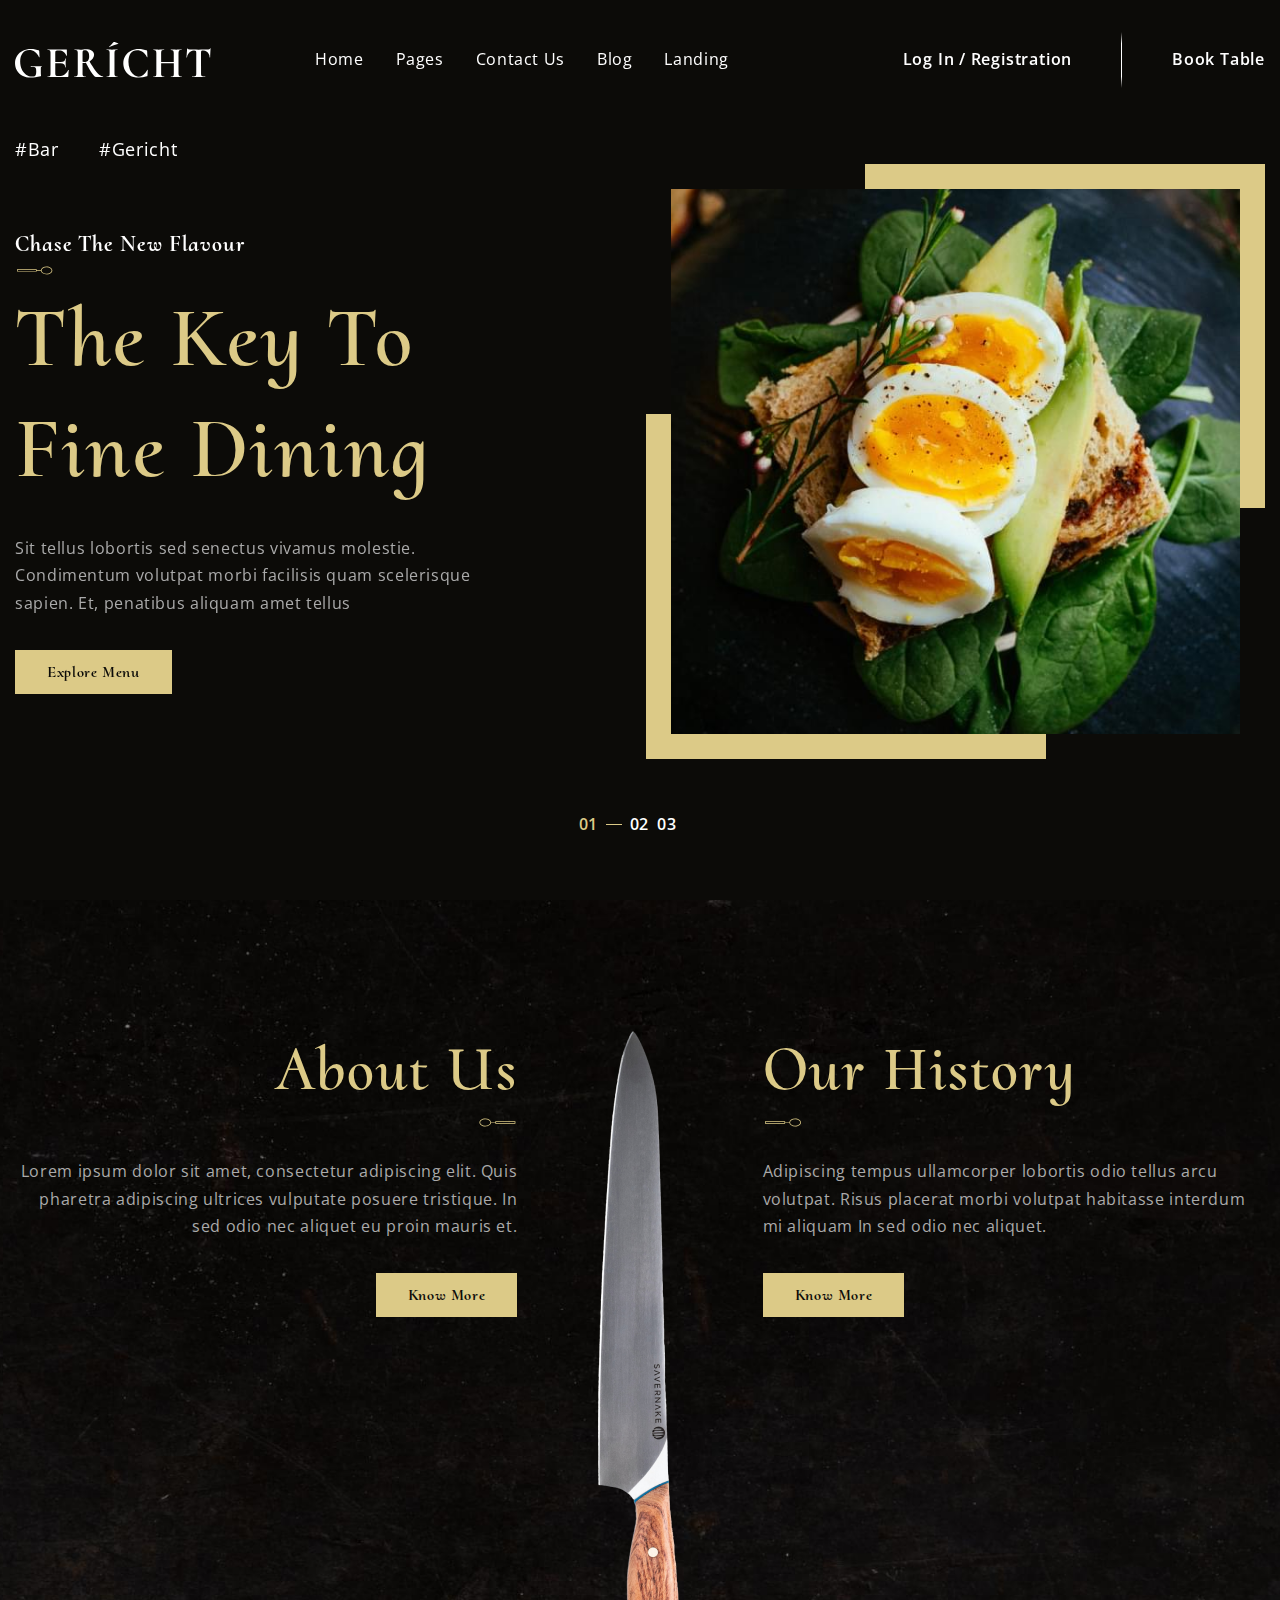
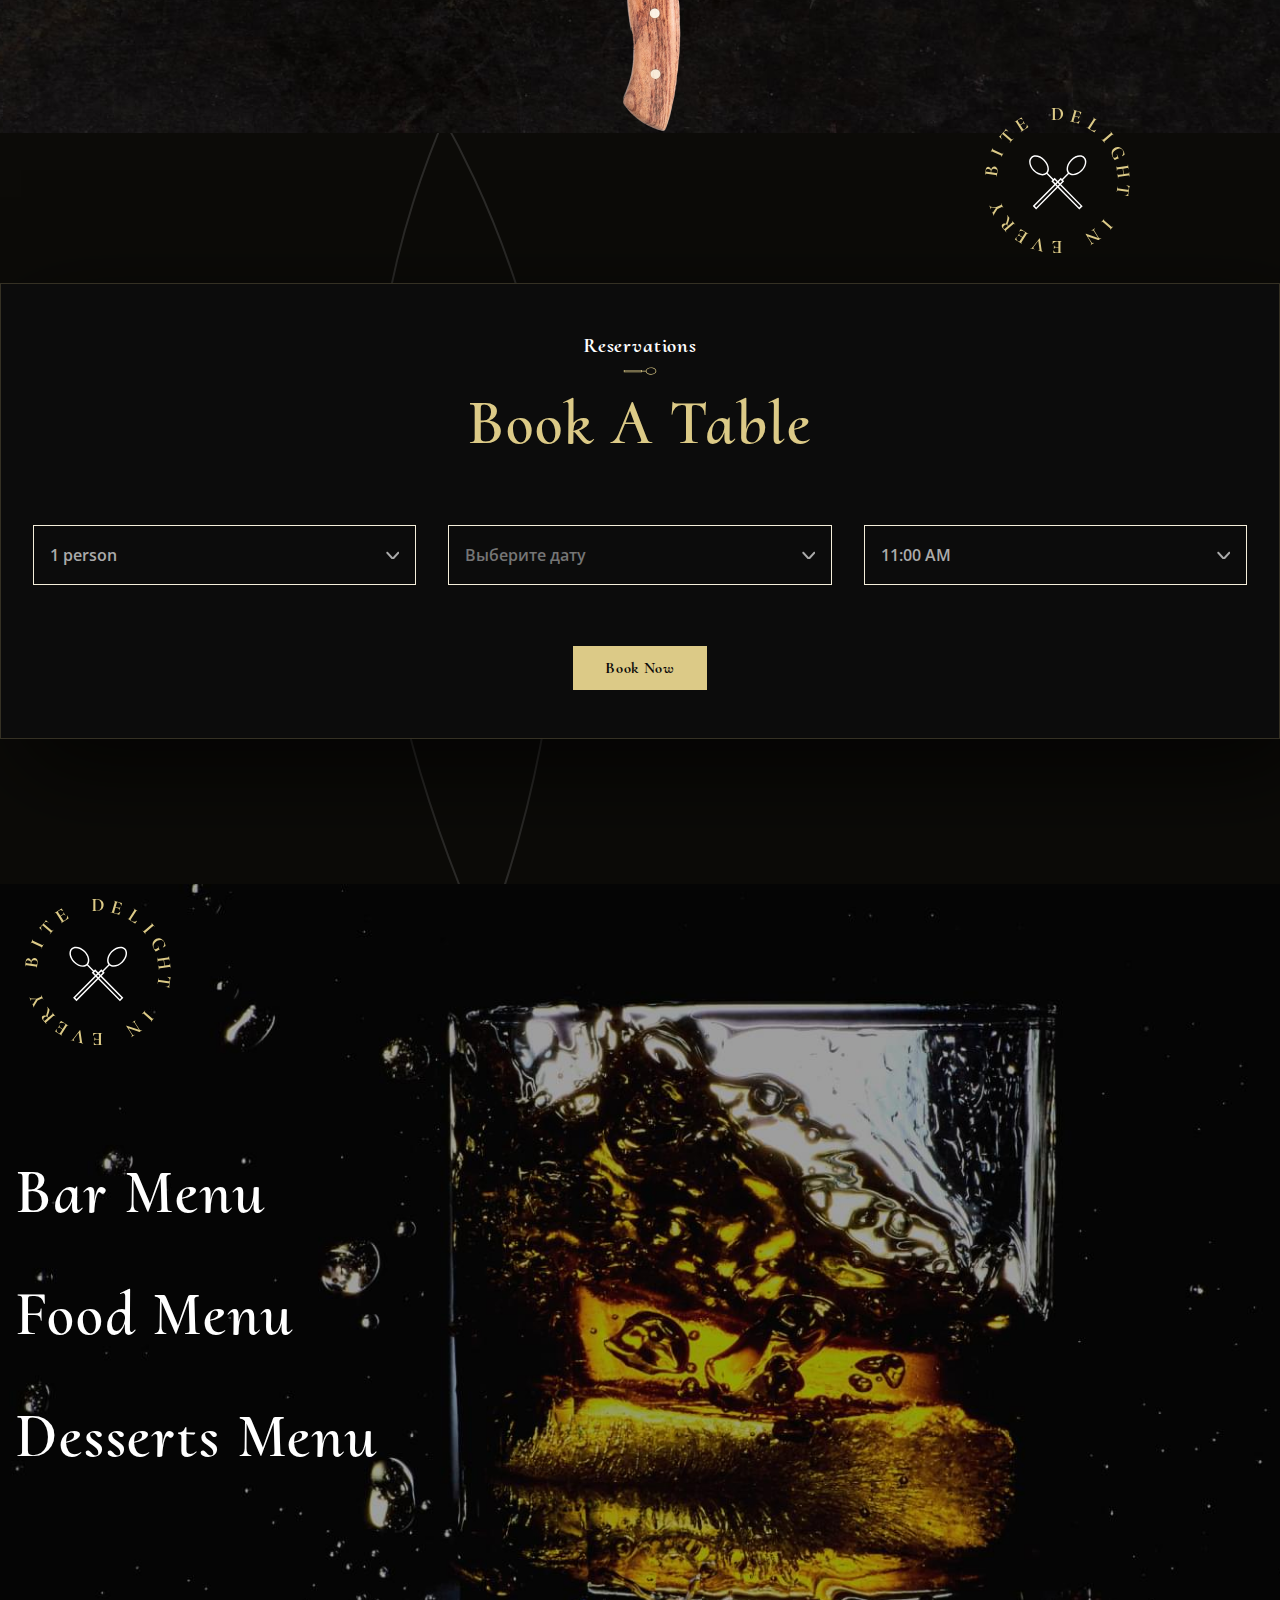
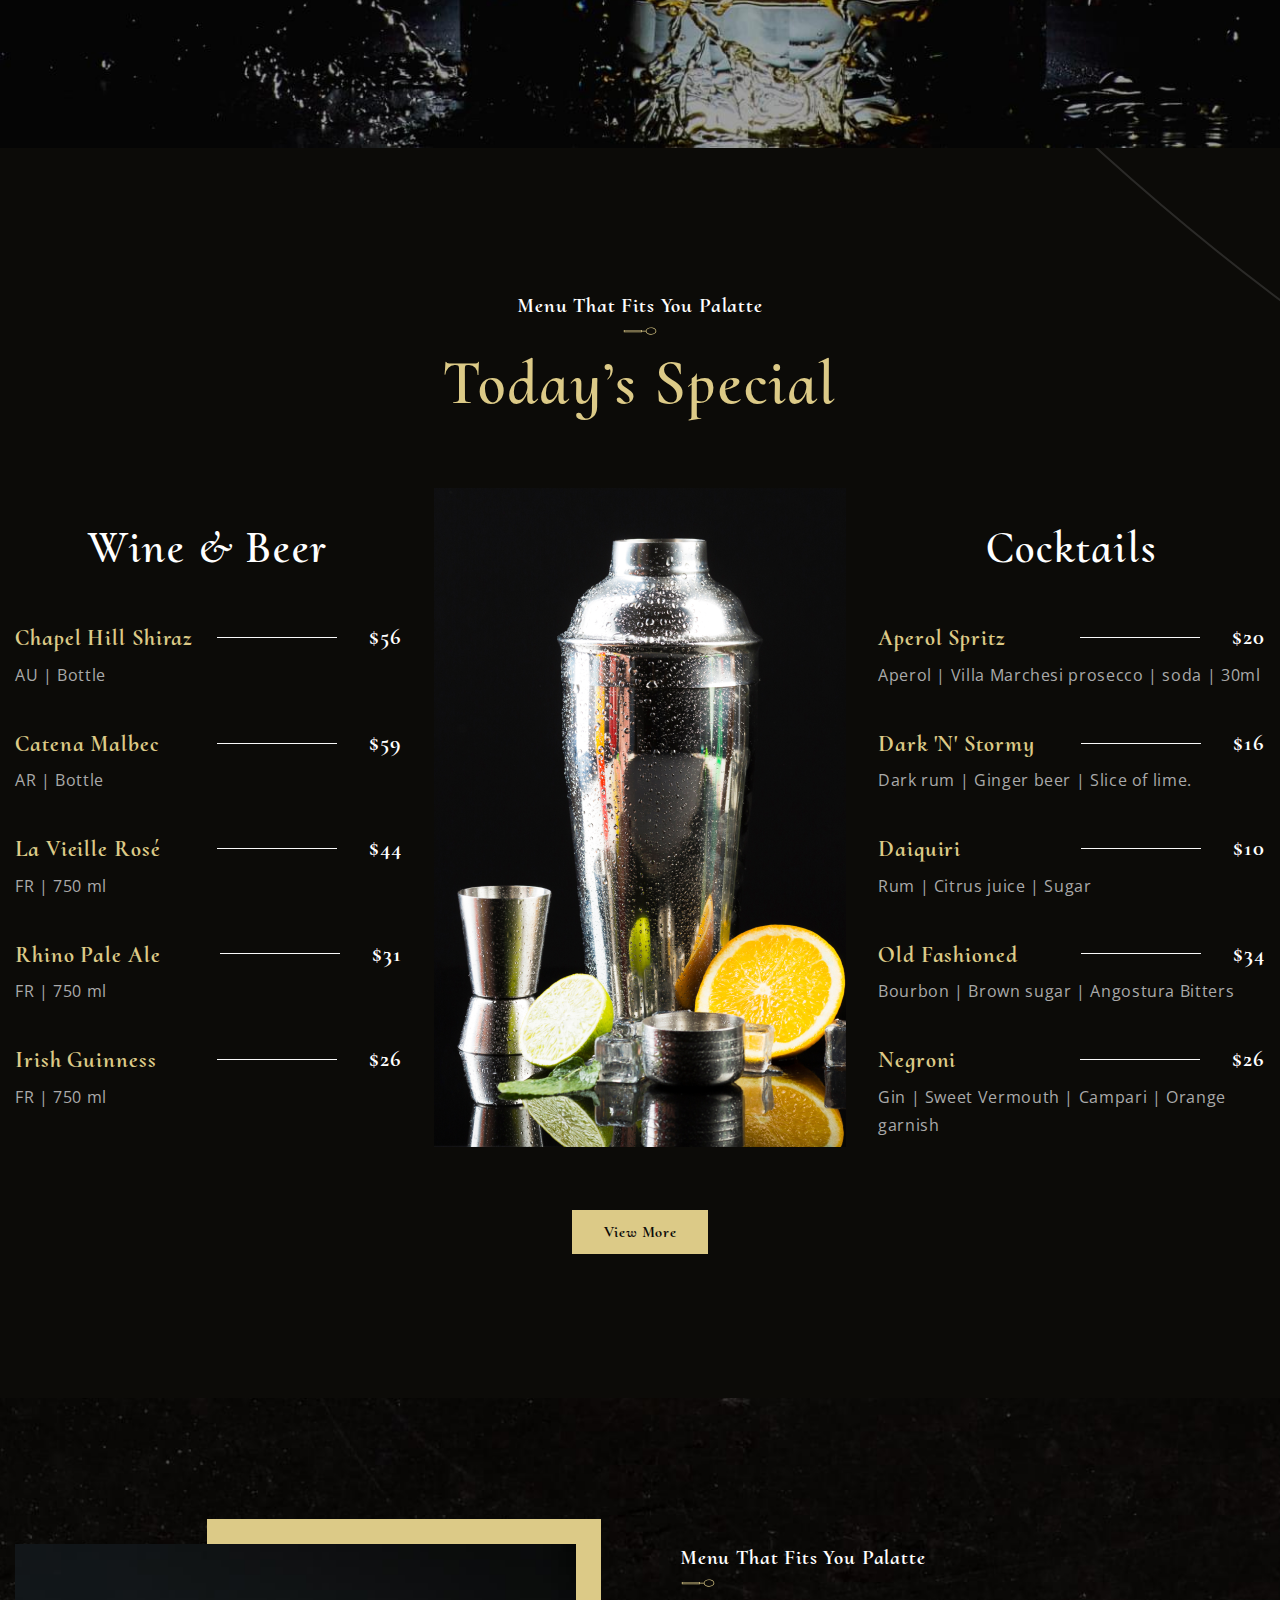
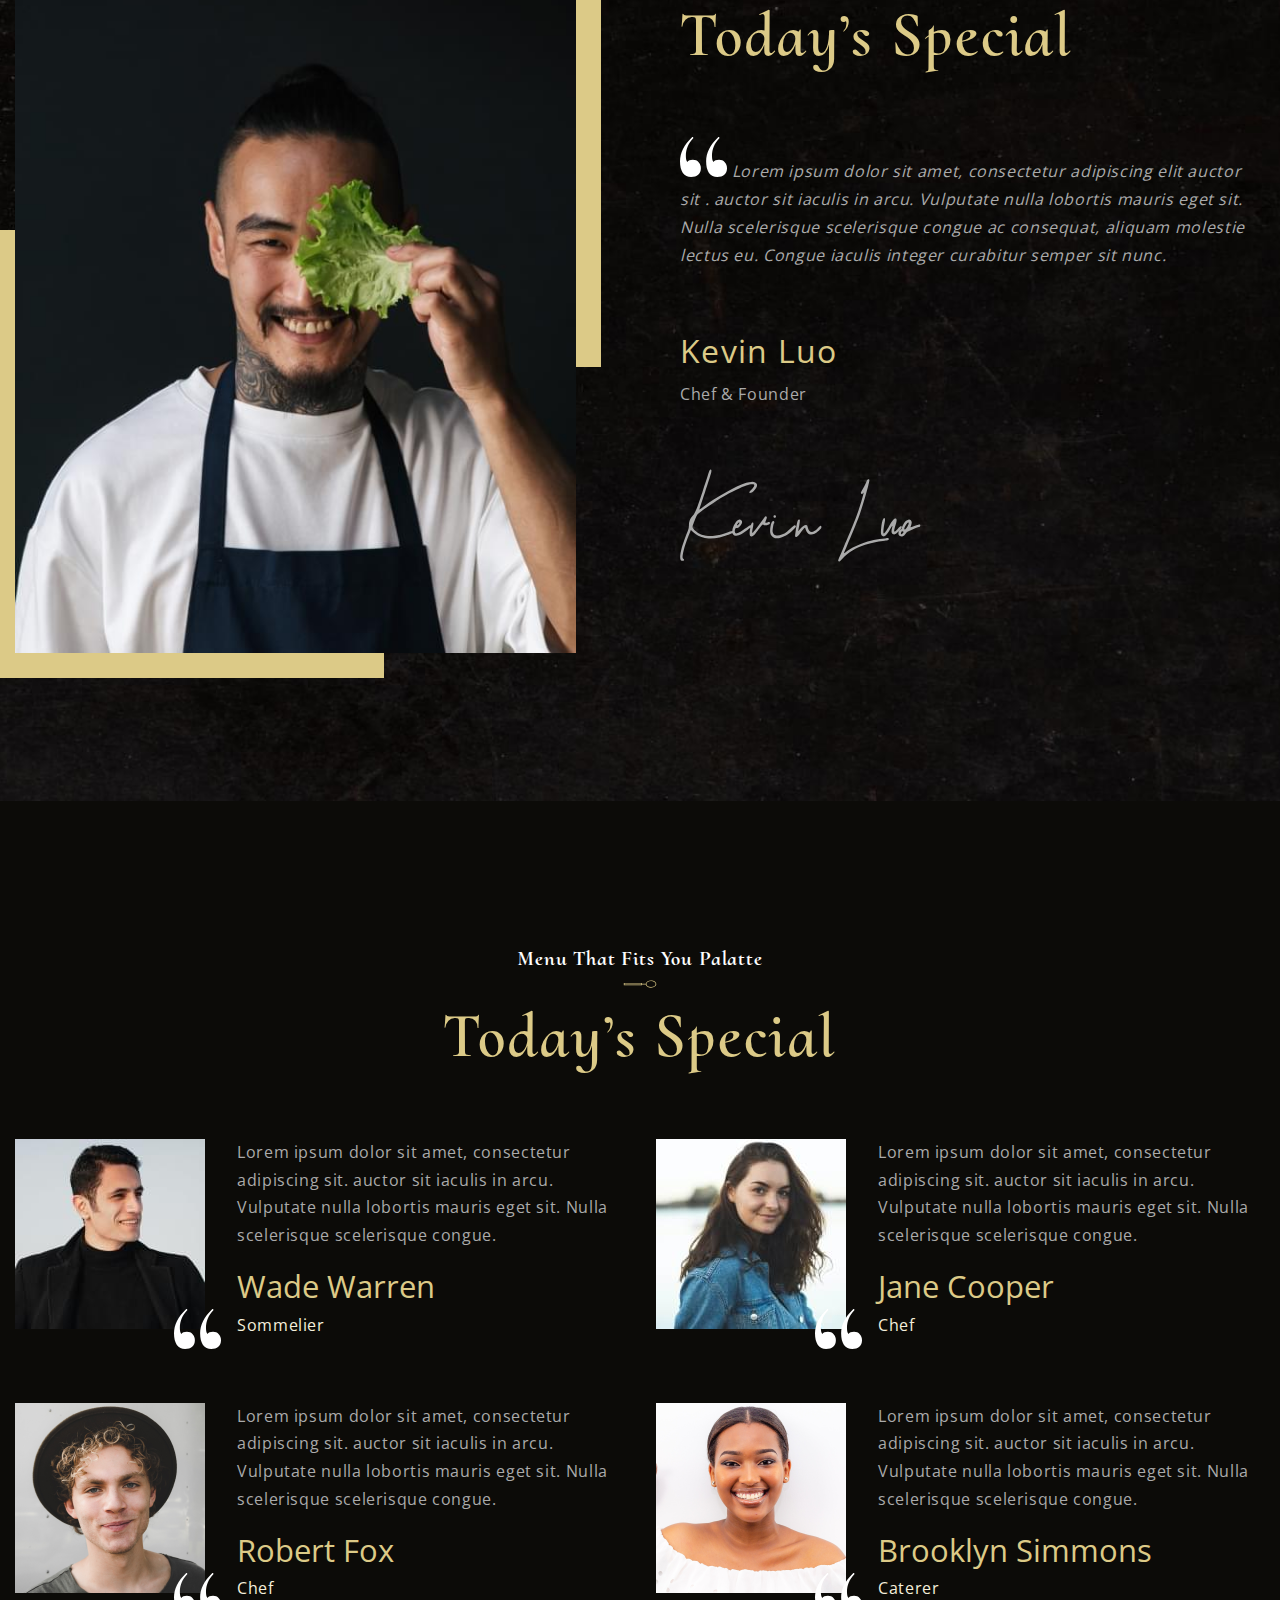
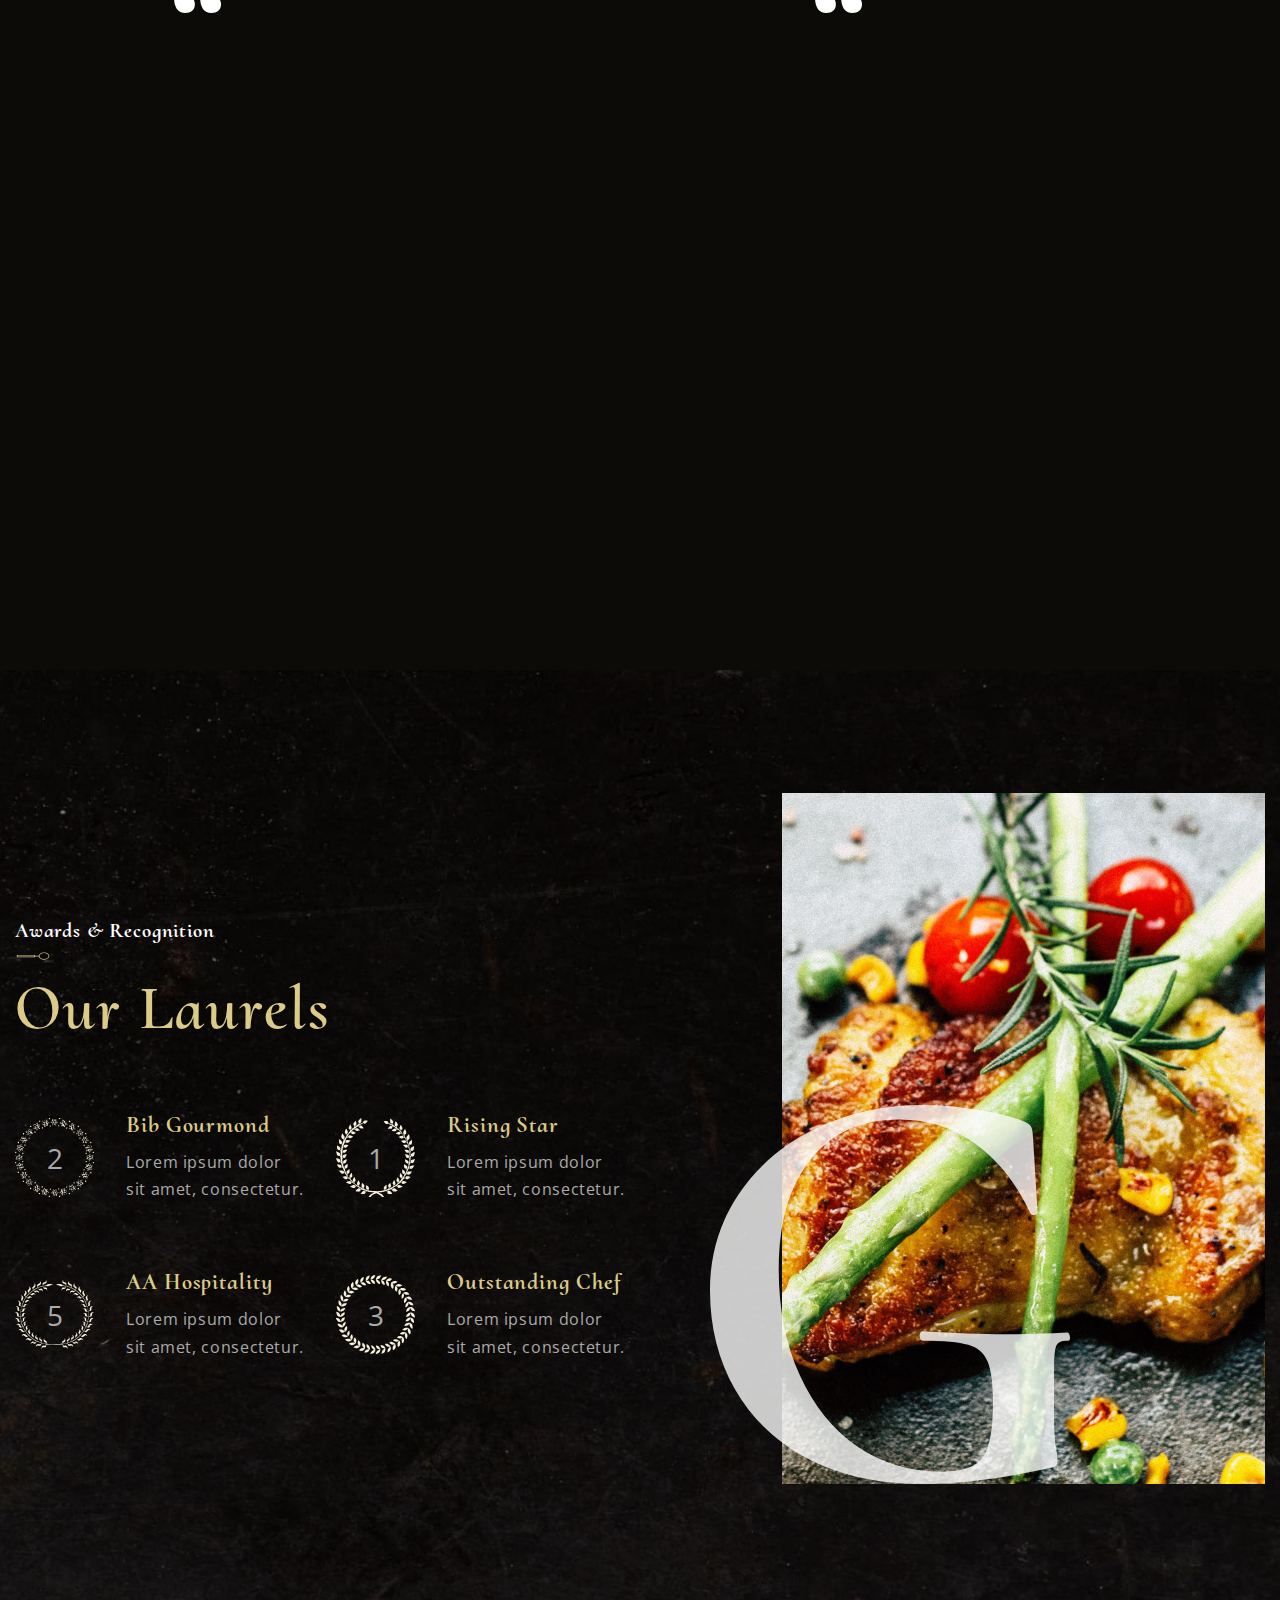
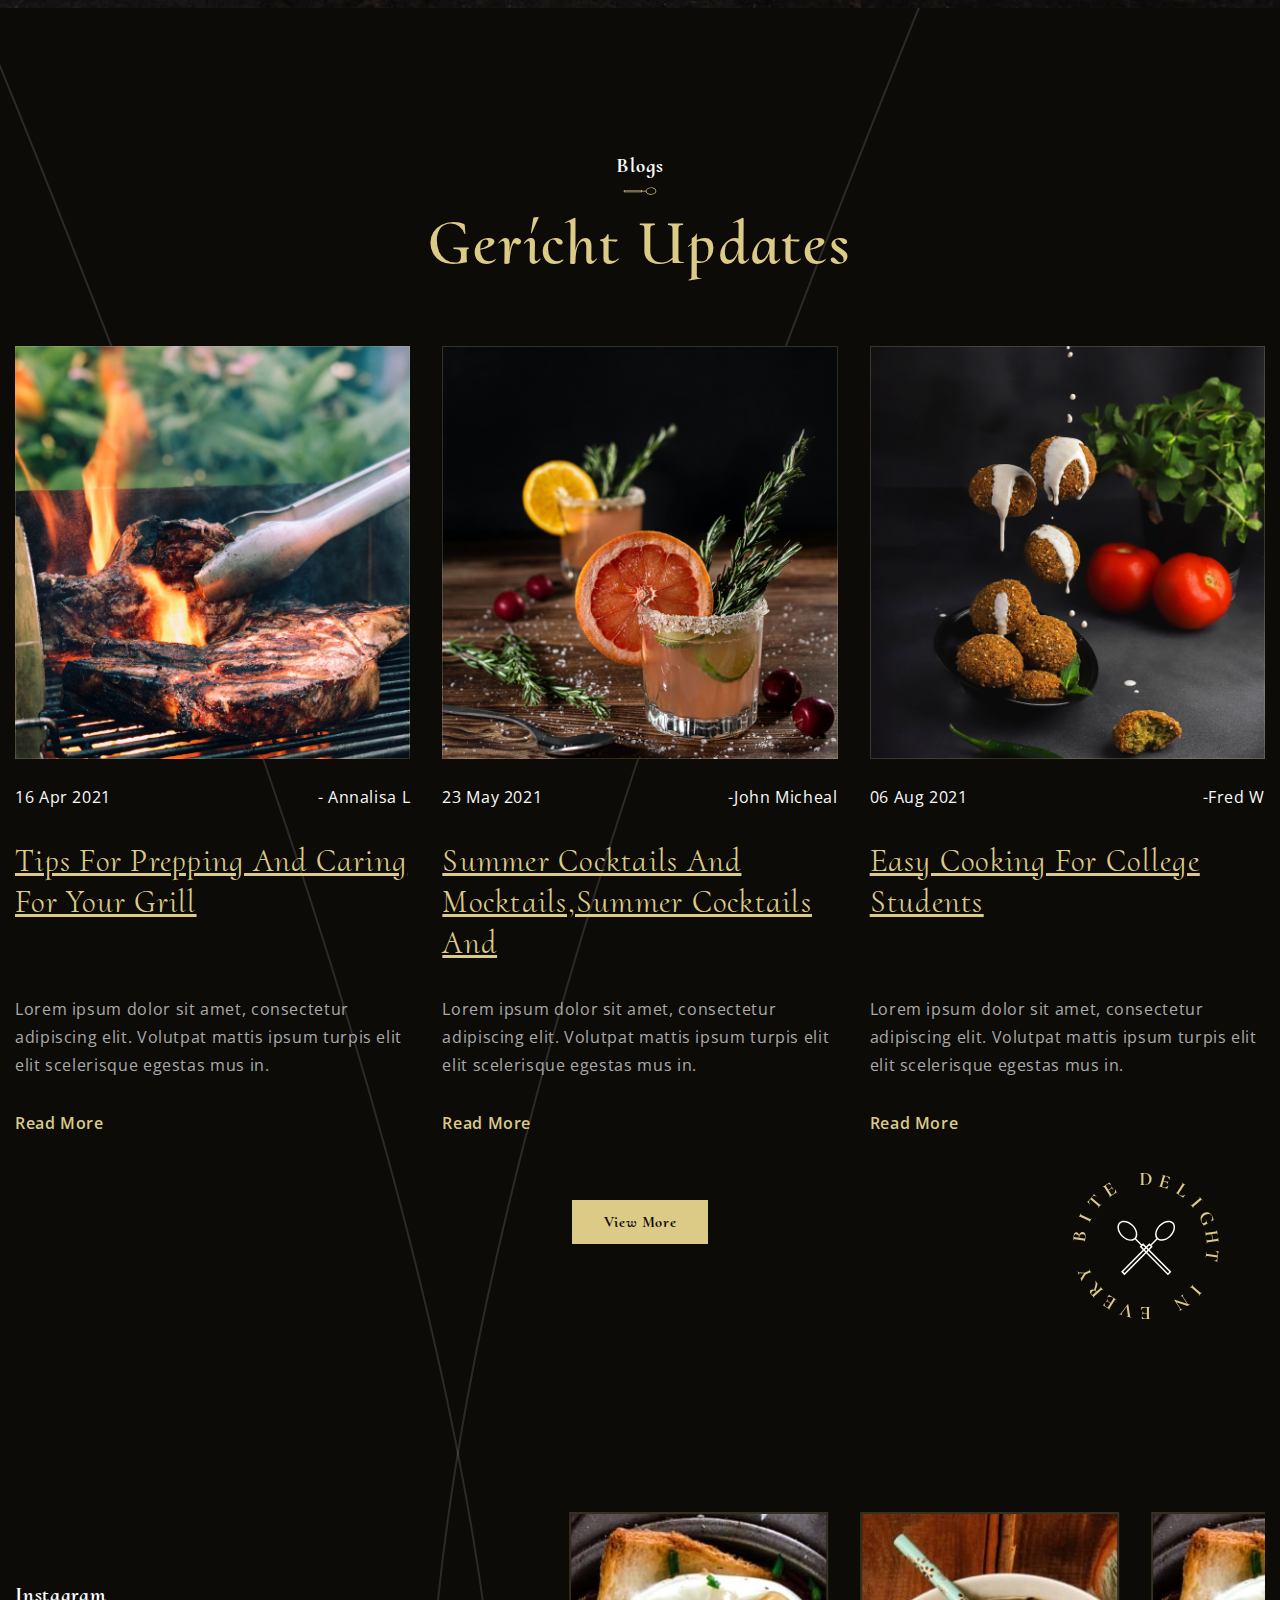
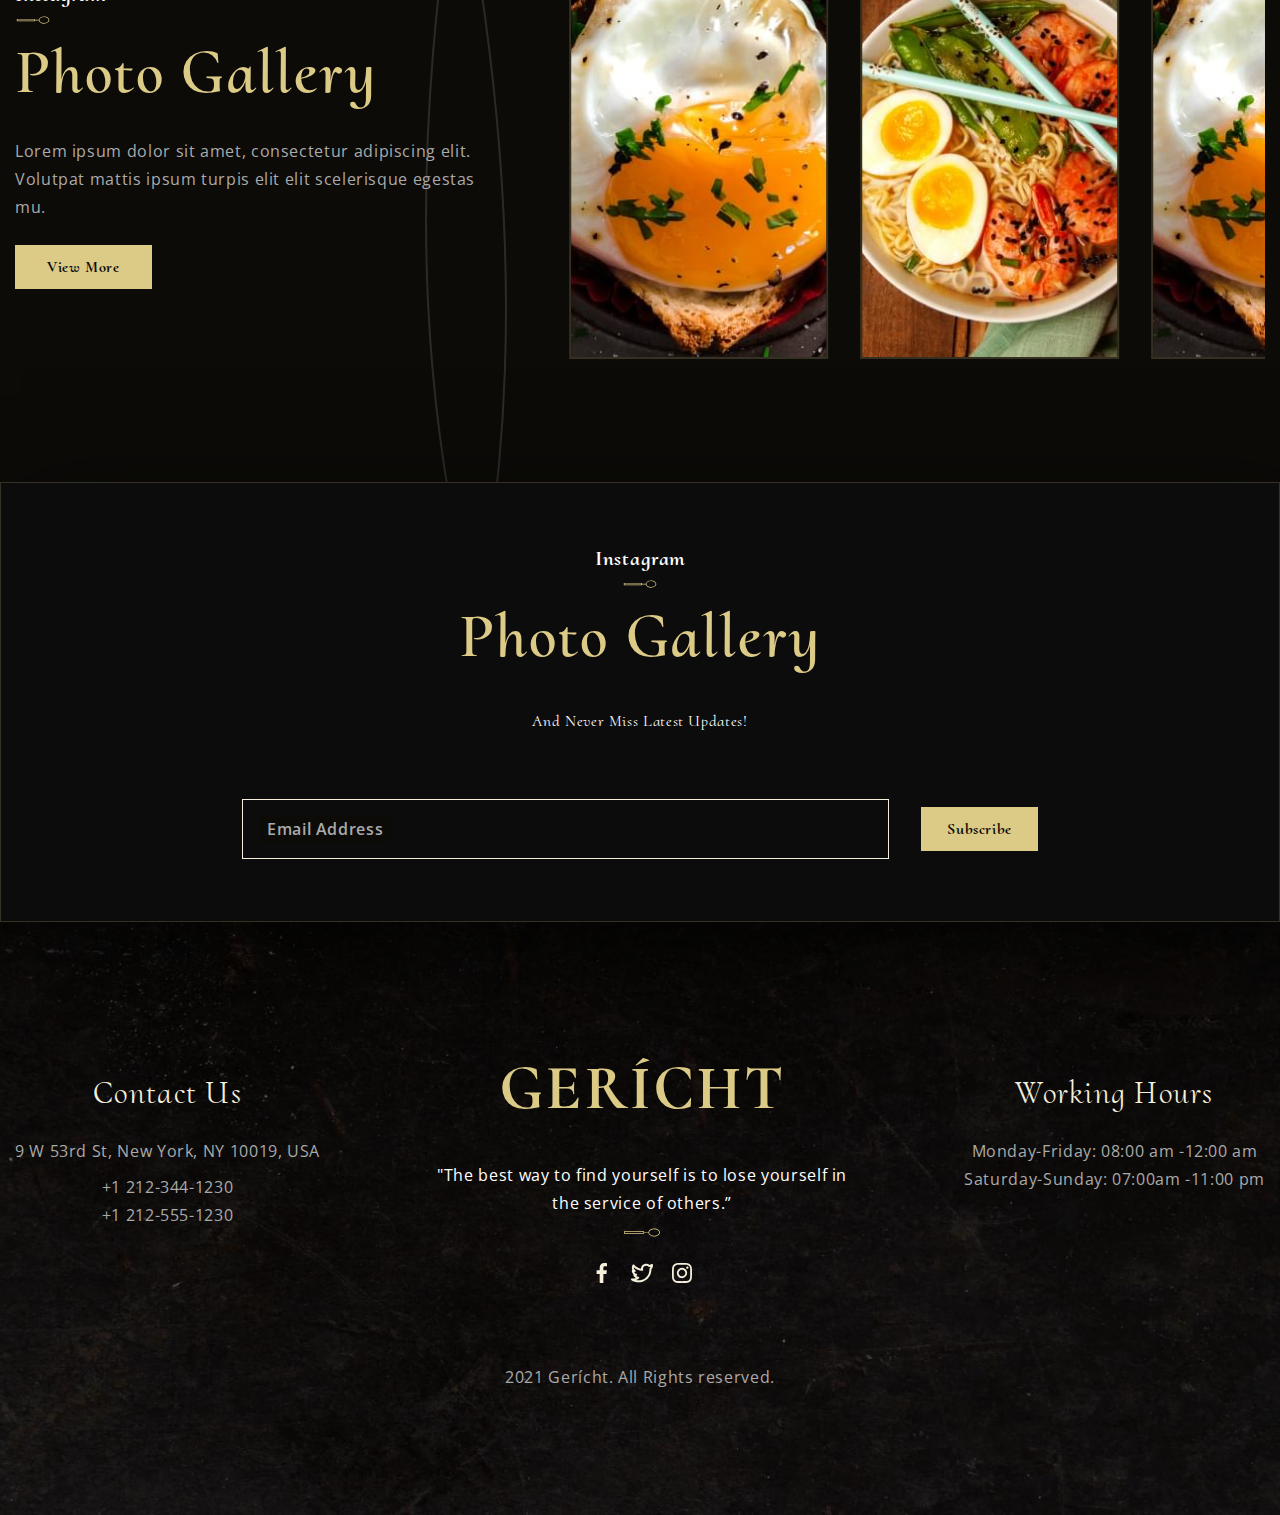
<file: index.html>
<!DOCTYPE html>
<html lang="ru">

<head>
	<meta charset="UTF-8">
	<meta http-equiv="X-UA-Compatible" content="IE=edge">
	<meta name="viewport" content="width=device-width, initial-scale=1.0">
	<link rel="stylesheet" href="css/style.min.css?_v=20220801175626">
	<title>Главная</title>
</head>

<body>
	<div class="wrapper">

		<header data-scroll="120" data-scroll-show="1000" class="header">
			<div class="header__container _container">
				<div class="header__logotype">
					<a href="" class="header__logo"><img src="img/header/Logo.svg" alt="Логотип"></a>
				</div>
				<nav class="header__nav">
					<ul class="header__menu menu">
						<li class="menu__item">
							<a href="" class="menu__link">Home</a>
						</li>
						<li class="menu__item">
							<a href="" class="menu__link">Pages</a>
						</li>
						<li class="menu__item">
							<a href="" class="menu__link">Contact Us</a>
						</li>
						<li class="menu__item">
							<a href="" class="menu__link">Blog</a>
						</li>
						<li class="menu__item">
							<a href="" class="menu__link">Landing</a>
						</li>
					</ul>
				</nav>
				<ul data-da=".header__nav, 479.98, last" class="header__auth auth-header">
					<li class="auth-header__item">
						<a href="" class="auth-header__link">Log in / registration</a>
					</li>
					<li class="auth-header__item">
						<a href="" class="auth-header__link">book table</a>
					</li>
				</ul>
				<button class="header__burger">
					<span></span>
					<span></span>
					<span></span>
				</button>
			</div>
		</header>


		<main class="main">
			<section data-fullscreen class="home">
				<div class="home__container _container">
					<div class="home__second-container">
						<div class="home__slider swiper">
							<div class="home__wrapper swiper-wrapper">
								<div class="home__slide slide-home swiper-slide">
									<div class="slide-home__content">
										<div class="slide-home__header block-header">
											<div class="block-header__sub-title">
												Chase the new Flavour
												<span>
													<svg class="svg-spoon">
														<use xlink:href="img/icons/icons.svg#svg-spoon"></use>
													</svg>
												</span>
											</div>
											<h3 class="block-header__title">The key to Fine dining</h3>
										</div>
										<div class="slide-home__text text">Sit tellus lobortis sed senectus vivamus
											molestie.
											Condimentum volutpat morbi facilisis quam scelerisque sapien. Et, penatibus
											aliquam amet tellus </div>
										<a href="" class="slide-home__button btn">
											<span></span>
											Explore Menu
										</a>
									</div>
									<div class="slide-home__image _ibg">
										<img class="swiper-lazy" src="img/home/slider-image-1.jpg" alt="Картинка салата">
									</div>
								</div>
								<div class="home__slide slide-home swiper-slide">
									<div class="slide-home__content">
										<div class="slide-home__header block-header">
											<div class="block-header__sub-title">
												Lorem ipsum dolor, sit amet consectetur
												<span>
													<svg class="svg-spoon">
														<use xlink:href="img/icons/icons.svg#svg-spoon"></use>
													</svg>
												</span>
											</div>
											<h3 class="block-header__title">Lorem ipsum dolor</h3>
										</div>
										<div class="slide-home__text text">Lorem ipsum dolor, sit amet consectetur
											adipisicing elit. Fuga velit quasi facere est aut modi a laborum, sunt
											corporis expedita consequatur blanditiis reprehenderit asperiores
											distinctio. Tenetur, velit? Veritatis, architecto eum?</div>
										<a href="" class="slide-home__button btn">
											<span></span>
											Explore Menu
										</a>
									</div>
									<div class="slide-home__image _ibg">
										<img class="swiper-lazy" src="img/home/slider-image-2.jpg" alt="Картинка">
									</div>
								</div>
								<div class="home__slide slide-home swiper-slide">
									<div class="slide-home__content">
										<div class="slide-home__header block-header">
											<div class="block-header__sub-title">
												Chase the new Flavour
												<span>
													<svg class="svg-spoon">
														<use xlink:href="img/icons/icons.svg#svg-spoon"></use>
													</svg>
												</span>
											</div>
											<h3 class="block-header__title">The key to Fine dining</h3>
										</div>
										<div class="slide-home__text text">Sit tellus lobortis sed senectus vivamus
											molestie.
											Condimentum volutpat morbi facilisis quam scelerisque sapien. Et, penatibus
											aliquam amet tellus </div>
										<a href="" class="slide-home__button btn">
											<span></span>
											Explore Menu
										</a>
									</div>
									<div class="slide-home__image _ibg">
										<img class="swiper-lazy" src="img/home/slider-image-1.jpg" alt="Картинка салата">
									</div>
								</div>
							</div>
							<div class="home__controll">
							</div>
						</div>
					</div>
					<div class="home__menu menu-home">
						<a href="" class="menu-home__link">#Gericht</a>
						<a href="" class="menu-home__link">#Bar</a>
					</div>
					<button data-goto=".about" type="button" class="home__scroll scroll">Scroll</button>
				</div>
			</section>

			<div class="main-body">
				<section class="about">
					<div class="about__container _container">
						<div class="about__column">
							<h3 class="about__title">
								About Us
								<span>
									<svg class="second-svg-spoon">
										<use xlink:href="img/icons/icons.svg#svg-spoon"></use>
									</svg>
								</span>
							</h3>
							<div class="about__text">
								Lorem ipsum dolor sit amet, consectetur adipiscing elit. Quis pharetra adipiscing
								ultrices vulputate posuere tristique. In sed odio nec aliquet eu proin mauris et.
							</div>
							<a href="" class="about__button btn">
								<span></span>
								Know More
							</a>
						</div>
						<div class="about__image"><img src="img/about/knife.png" alt="Нож"></div>
						<div class="about__column">
							<h3 class="about__title">
								Our History
								<span>
									<svg class="second-svg-spoon">
										<use xlink:href="img/icons/icons.svg#svg-spoon"></use>
									</svg>
								</span>
							</h3>
							<div class="about__text">
								Adipiscing tempus ullamcorper lobortis odio tellus arcu volutpat. Risus placerat morbi
								volutpat habitasse interdum mi aliquam In sed odio nec aliquet.
							</div>
							<a href="" class="about__button btn">
								<span></span>
								Know More
							</a>
						</div>
					</div>
				</section>

				<section class="book">
					<div class="book__container _container">
						<div class="book__header block-header">
							<div class="block-header__sub-title">
								Reservations
								<span>
									<svg class="svg-spoon">
										<use xlink:href="img/icons/icons.svg#svg-spoon"></use>
									</svg>
								</span>
							</div>
							<h3 class="block-header__title">Book A Table</h3>
						</div>
						<form data-dev data-popup-message="#popup" action="#" class="book__form form-book">
							<div class="form-book__columns">
								<div class="form-book__column">
									<select name="dropdown" class="form-book__select">
										<option value="1" selected>1 person</option>
										<option value="2">2 person</option>
										<option value="3">3 person</option>
										<option value="4">4 person</option>
									</select>
								</div>
								<div class="form-book__column form-book__column--datepicker">
									<div class="form-book__date">
										<input data-required placeholder="Выберите дату" readonly class="form-book__datepicker" type="text">
									</div>
								</div>
								<div class="form-book__column">
									<select data-scroll="217" name="dropdown" class="form-book__select">
										<option value="1" selected>11:00 AM</option>
										<option value="2">12:00 AM</option>
										<option value="3">13:00 AM</option>
										<option value="4">14:00 AM</option>
										<option value="5">15:00 AM</option>
										<option value="6">16:00 AM</option>
										<option value="7">17:00 AM</option>
										<option value="8">18:00 AM</option>
										<option value="9">19:00 AM</option>
										<option value="10">20:00 AM</option>
									</select>
								</div>
							</div>
							<div class="form-book__send">
								<button type="send" class="form-book__button btn">
									<span></span>
									Book Now
								</button>
							</div>
						</form>
					</div>
					<div class="book__decor">
						<img src="img/about/decor.svg" alt="Две ложки">
					</div>
				</section>

				<section class="menu-block">
					<div class="menu-block__container _container">
						<ul class="menu-block__list">
							<li class="menu-block__item">
								<a href="" class="menu-block__link">Bar Menu</a>
							</li>
							<li class="menu-block__item">
								<a href="" class="menu-block__link">Food Menu</a>
							</li>
							<li class="menu-block__item">
								<a href="" class="menu-block__link">Desserts Menu</a>
							</li>
						</ul>
					</div>
					<div class="menu-block__decor">
						<img src="img/about/decor.svg" alt="Две ложки">
					</div>
				</section>

				<section class="special">
					<div class="special__container _container">
						<div class="special__header block-header">
							<div class="block-header__sub-title">
								Menu that fits you palatte
								<span>
									<svg class="svg-spoon">
										<use xlink:href="img/icons/icons.svg#svg-spoon"></use>
									</svg>
								</span>
							</div>
							<h3 class="block-header__title">Today’s Special</h3>
						</div>
						<div class="special__body">
							<div class="special__column column-special">
								<h5 class="column-special__title">Wine & Beer</h5>
								<div class="column-special__items">
									<div class="column-special__item">
										<div class="column-special__item">
											<div class="column-special__header">
												<div class="column-special__name">Chapel Hill Shiraz</div>
												<div class="column-special__price">$56</div>
											</div>
											<div class="column-special__text">AU | Bottle</div>
										</div>
									</div>
									<div class="column-special__item">
										<div class="column-special__item">
											<div class="column-special__header">
												<div class="column-special__name">Catena Malbec</div>
												<div class="column-special__price">$59</div>
											</div>
											<div class="column-special__text">AR | Bottle</div>
										</div>
									</div>
									<div class="column-special__item">
										<div class="column-special__item">
											<div class="column-special__header">
												<div class="column-special__name">La Vieille Rosé</div>
												<div class="column-special__price">$44</div>
											</div>
											<div class="column-special__text">FR | 750 ml</div>
										</div>
									</div>
									<div class="column-special__item">
										<div class="column-special__item">
											<div class="column-special__header">
												<div class="column-special__name">Rhino Pale Ale</div>
												<div class="column-special__price">$31</div>
											</div>
											<div class="column-special__text">FR | 750 ml</div>
										</div>
									</div>
									<div class="column-special__item">
										<div class="column-special__item">
											<div class="column-special__header">
												<div class="column-special__name">Irish Guinness
												</div>
												<div class="column-special__price">$26</div>
											</div>
											<div class="column-special__text">FR | 750 ml</div>
										</div>
									</div>
								</div>
							</div>
							<div class="special__image">
								<img src="img/special/special-image.png" alt="Картинка коктейля">
							</div>
							<div class="special__column column-special">
								<h5 class="column-special__title">Cocktails</h5>
								<div class="column-special__items">
									<div class="column-special__item">
										<div class="column-special__item">
											<div class="column-special__header">
												<div class="column-special__name">Aperol Spritz
												</div>
												<div class="column-special__price">$20</div>
											</div>
											<div class="column-special__text">Aperol | Villa Marchesi prosecco | soda |
												30ml</div>
										</div>
									</div>
									<div class="column-special__item">
										<div class="column-special__item">
											<div class="column-special__header">
												<div class="column-special__name">Dark 'N' Stormy</div>
												<div class="column-special__price">$16</div>
											</div>
											<div class="column-special__text">Dark rum | Ginger beer | Slice of lime.
											</div>
										</div>
									</div>
									<div class="column-special__item">
										<div class="column-special__item">
											<div class="column-special__header">
												<div class="column-special__name">Daiquiri</div>
												<div class="column-special__price">$10</div>
											</div>
											<div class="column-special__text">Rum | Citrus juice | Sugar</div>
										</div>
									</div>
									<div class="column-special__item">
										<div class="column-special__item">
											<div class="column-special__header">
												<div class="column-special__name">Old Fashioned</div>
												<div class="column-special__price">$34</div>
											</div>
											<div class="column-special__text">Bourbon | Brown sugar | Angostura Bitters
											</div>
										</div>
									</div>
									<div class="column-special__item">
										<div class="column-special__item">
											<div class="column-special__header">
												<div class="column-special__name">Negroni
												</div>
												<div class="column-special__price">$26</div>
											</div>
											<div class="column-special__text">Gin | Sweet Vermouth | Campari | Orange
												garnish</div>
										</div>
									</div>
								</div>
							</div>
						</div>
						<div class="special__view-more">
							<a href="" class="special__button btn">
								View More
								<span></span>
							</a>
						</div>
					</div>
				</section>

				<section class="chief">
					<div class="chief__container _container">
						<div class="chief__image">
							<div class="chief__image_wrapper">
								<img src="img/chief/chief-image.jpg" alt="Шеф-повар">
							</div>
						</div>
						<div class="chief__content">
							<div class="chief__header block-header">
								<div class="block-header__sub-title">
									Menu that fits you palatte
									<span>
										<svg class="svg-spoon">
											<use xlink:href="img/icons/icons.svg#svg-spoon"></use>
										</svg>
									</span>
								</div>
								<h3 class="block-header__title">Today’s Special</h3>
							</div>
							<div class="chief__text">
								<span>
									<svg class="svg-quote">
										<use xlink:href="img/icons/icons.svg#svg-quote"></use>
									</svg>
								</span>
								<p>
									Lorem ipsum dolor sit amet, consectetur adipiscing elit auctor sit .
									auctor sit iaculis in arcu. Vulputate nulla lobortis mauris eget sit. Nulla
									scelerisque scelerisque congue ac consequat, aliquam molestie lectus eu. Congue
									iaculis integer curabitur semper sit nunc.
								</p>
							</div>
							<div class="chief__info">
								<div class="chief__name">Kevin Luo</div>
								<div class="chief__job">Chef & Founder</div>
							</div>
							<div class="chief__sign"><img src="img/chief/Kevin Luo.svg" alt="Подпись"></div>
						</div>
					</div>
				</section>

				<section class="customers">
					<div class="customers__container _container">
						<div class="customers__header block-header">
							<div class="block-header__sub-title">
								Menu that fits you palatte
								<span>
									<svg class="svg-spoon">
										<use xlink:href="img/icons/icons.svg#svg-spoon"></use>
									</svg>
								</span>
							</div>
							<h3 class="block-header__title">Today’s Special</h3>
						</div>
						<div class="customers__body">
							<div class="customers__item">
								<div class="customers__image">
									<img src="img/customers/customers-1.jpg" alt="Покупатель">
								</div>
								<div class="customers__content">
									<div class="customers__text">
										<p>Lorem ipsum dolor sit amet, consectetur adipiscing sit. auctor sit iaculis in
											arcu. Vulputate nulla lobortis mauris eget sit. Nulla scelerisque
											scelerisque congue.</p>
									</div>
									<div class="customers__info">
										<div class="customers__name">Wade Warren</div>
										<div class="customers__job">Sommelier</div>
									</div>
								</div>
							</div>
							<div class="customers__item">
								<div class="customers__image">
									<img src="img/customers/customers-2.jpg" alt="Покупатель">
								</div>
								<div class="customers__content">
									<div class="customers__text">
										<p>Lorem ipsum dolor sit amet, consectetur adipiscing sit. auctor sit iaculis in
											arcu. Vulputate nulla lobortis mauris eget sit. Nulla scelerisque
											scelerisque congue.</p>
									</div>
									<div class="customers__info">
										<div class="customers__name">Jane Cooper</div>
										<div class="customers__job">Chef</div>
									</div>
								</div>
							</div>
							<div class="customers__item">
								<div class="customers__image">
									<img src="img/customers/customers-3.png" alt="Покупатель">
								</div>
								<div class="customers__content">
									<div class="customers__text">
										<p>Lorem ipsum dolor sit amet, consectetur adipiscing sit. auctor sit iaculis in
											arcu. Vulputate nulla lobortis mauris eget sit. Nulla scelerisque
											scelerisque congue.</p>
									</div>
									<div class="customers__info">
										<div class="customers__name">Robert Fox</div>
										<div class="customers__job">Chef</div>
									</div>
								</div>
							</div>
							<div class="customers__item">
								<div class="customers__image">
									<img src="img/customers/customers-4.png" alt="Покупатель">
								</div>
								<div class="customers__content">
									<div class="customers__text">
										<p>Lorem ipsum dolor sit amet, consectetur adipiscing sit. auctor sit iaculis in
											arcu. Vulputate nulla lobortis mauris eget sit. Nulla scelerisque
											scelerisque congue.</p>
									</div>
									<div class="customers__info">
										<div class="customers__name">Brooklyn Simmons</div>
										<div class="customers__job">Caterer</div>
									</div>
								</div>
							</div>
						</div>
					</div>
				</section>

				<div data-watch='video' class="video">
					<div class="video__item">
						<video muted data-src="./files/video.mp4" class="lazy"></video>
					</div>
				</div>

				<section class="laureles">
					<div class="laureles__container _container">
						<div class="laureles__content">
							<div class="laureles__header block-header">
								<div class="block-header__sub-title">
									Awards & recognition
									<span>
										<svg class="svg-spoon">
											<use xlink:href="img/icons/icons.svg#svg-spoon"></use>
										</svg>
									</span>
								</div>
								<h3 class="block-header__title">Our Laurels</h3>
							</div>
							<div class="laureles__body">
								<div class="laureles__item item-laureles">
									<div class="item-laureles__number item-laureles__number_1">
										2
									</div>
									<div class="item-laureles__content">
										<h5 class="item-laureles__title">Bib Gourmond</h5>
										<div class="item-laureles__text">Lorem ipsum dolor sit amet, consectetur.</div>
									</div>
								</div>
								<div class="laureles__item item-laureles">
									<div class="item-laureles__number item-laureles__number_2">
										1
									</div>
									<div class="item-laureles__content">
										<h5 class="item-laureles__title">Rising Star</h5>
										<div class="item-laureles__text">Lorem ipsum dolor sit amet, consectetur.</div>
									</div>
								</div>
								<div class="laureles__item item-laureles">
									<div class="item-laureles__number item-laureles__number_3">
										5
									</div>
									<div class="item-laureles__content">
										<h5 class="item-laureles__title">AA Hospitality </h5>
										<div class="item-laureles__text">Lorem ipsum dolor sit amet, consectetur.</div>
									</div>
								</div>
								<div class="laureles__item item-laureles">
									<div class="item-laureles__number item-laureles__number_4">
										3
									</div>
									<div class="item-laureles__content">
										<h5 class="item-laureles__title">Outstanding Chef</h5>
										<div class="item-laureles__text">Lorem ipsum dolor sit amet, consectetur.</div>
									</div>
								</div>
							</div>
						</div>
						<div class="laureles__image">
							<div class="laureles__image-wrapper">
								<img src="img/laurels/laureles-img.png" alt="Картинка мяса">
							</div>
						</div>
					</div>
				</section>

				<section class="updates">
					<div class="updates__container _container">
						<div class="updates__header block-header">
							<div class="block-header__sub-title">
								Blogs
								<span>
									<svg class="svg-spoon">
										<use xlink:href="img/icons/icons.svg#svg-spoon"></use>
									</svg>
								</span>
							</div>
							<h3 class="block-header__title">Gerícht updates</h3>
						</div>

						<div class="updates__body">
							<div class="updates__item item-update">
								<a href="" class="item-update__image _ibg"><img src="img/update/update-1.png" alt="Картинка еды"></a>
								<div class="item-update__content">
									<div class="item-update__info">
										<div class="item-update__date">16 Apr 2021</div>
										<div class="item-update__name">- Annalisa L</div>
									</div>
									<a href="" class="item-update__title">tips for prepping and caring for your
										grill</a>
									<div class="item-update__text">
										<p>Lorem ipsum dolor sit amet, consectetur adipiscing elit. Volutpat mattis
											ipsum turpis elit elit scelerisque egestas mus in.</p>
									</div>
									<a href="" class="item-update__link">Read More</a>
								</div>
							</div>
							<div class="updates__item item-update">
								<a href="" class="item-update__image _ibg"><img src="img/update/update-2.png" alt="Картинка еды"></a>
								<div class="item-update__content">
									<div class="item-update__info">
										<div class="item-update__date">23 May 2021</div>
										<div class="item-update__name">-John Micheal</div>
									</div>
									<a href="" class="item-update__title">summer cocktails and mocktails,summer
										cocktails and</a>
									<div class="item-update__text">
										<p>Lorem ipsum dolor sit amet, consectetur adipiscing elit. Volutpat mattis
											ipsum turpis elit elit scelerisque egestas mus in.</p>
									</div>
									<a href="" class="item-update__link">Read More</a>
								</div>
							</div>
							<div class="updates__item item-update">
								<a href="" class="item-update__image _ibg"><img src="img/update/update-3.png" alt="Картинка еды"></a>
								<div class="item-update__content">
									<div class="item-update__info">
										<div class="item-update__date">06 Aug 2021</div>
										<div class="item-update__name">-Fred W</div>
									</div>
									<a href="" class="item-update__title">easy cooking for college students</a>
									<div class="item-update__text">
										<p>Lorem ipsum dolor sit amet, consectetur adipiscing elit. Volutpat mattis
											ipsum turpis elit elit scelerisque egestas mus in.</p>
									</div>
									<a href="" class="item-update__link">Read More</a>
								</div>
							</div>
						</div>

						<div class="updates__button">
							<a href="" class="updates__link btn">
								View More
								<span></span>
							</a>
						</div>
					</div>
					<div class="updates__decor">
						<img src="img/about/decor.svg" alt="Декор">
					</div>
				</section>

				<section class="gallery">
					<div class="gallery__container _container">
						<div class="gallery__content">
							<div class="gallery__header block-header">
								<div class="block-header__sub-title">
									Instagram
									<span>
										<svg class="svg-spoon">
											<use xlink:href="img/icons/icons.svg#svg-spoon"></use>
										</svg>
									</span>
								</div>
								<h3 class="block-header__title">Photo Gallery</h3>
							</div>
							<div class="gallery__text">Lorem ipsum dolor sit amet, consectetur adipiscing elit. Volutpat
								mattis ipsum turpis elit elit scelerisque egestas mu.</div>
							<a href="" class="gallery__button btn">
								<span></span>
								View More
							</a>
						</div>

						<div class="gallery__swiper">
							<div class="gallery__slider slider-gallery swiper">
								<div class="slider-gallery__wrapper swiper-wrapper">
									<a href="img/gallery/gallery-1.jpg" class="slider-gallery__slide swiper-slide _ibg">
										<img src="img/gallery/gallery-1.jpg" alt="Картинка еды">
									</a>
									<a href="img/gallery/gallery-2.jpg" class="slider-gallery__slide swiper-slide _ibg">
										<img src="img/gallery/gallery-2.jpg" alt="Картинка еды">
									</a>
									<a href="img/gallery/gallery-1.jpg" class="slider-gallery__slide swiper-slide _ibg">
										<img src="img/gallery/gallery-1.jpg" alt="Картинка еды">
									</a>
									<a href="img/gallery/gallery-2.jpg" class="slider-gallery__slide swiper-slide _ibg">
										<img src="img/gallery/gallery-2.jpg" alt="Картинка еды">
									</a>
								</div>
							</div>
						</div>
					</div>
				</section>


				<section class="feedback">
					<div class="feedback__container _container">
						<div class="feedback__body">
							<div class="feedback__header block-header">
								<div class="block-header__sub-title">
									Instagram
									<span>
										<svg class="svg-spoon">
											<use xlink:href="img/icons/icons.svg#svg-spoon"></use>
										</svg>
									</span>
								</div>
								<h3 class="block-header__title">Photo Gallery</h3>
								<div class="block-header__form-text">And never miss latest Updates!</div>
							</div>
							<form novalidate action="" class="feedback__form">
								<div class="feedback__text">
									<input data-required="email" autocomplete="off" id="email" type="email" class="feedback__input">
									<label class="feedback__label" for="email">Email Address</label>
								</div>
								<button class="feedback__submit btn">
									Subscribe
									<span></span>
								</button>
							</form>
						</div>
					</div>
				</section>
			</div>
		</main>

		<footer class="footer footer-form">
			<div class="footer__container _container">
				<div class="footer__body">
					<div class="footer__contacts contacts-footer">
						<div class="contacts-footer__title">Contact Us</div>
						<div class="contacts-footer__text">9 W 53rd St, New York, NY 10019, USA</div>
						<div class="contacts-footer__items">
							<a href="tel:12123441230" class="contacts-footer__item">+1 212-344-1230</a>
							<a href="tel:12123441230" class="contacts-footer__item">+1 212-555-1230</a>
						</div>
					</div>
					<div class="footer__main main-footer">
						<h4 class="main-footer__title">Gerícht</h4>
						<div class="main-footer__text">
							"The best way to find yourself is to lose yourself in the service of others.”
							<span>
								<svg class="svg-spoon">
									<use xlink:href="img/icons/icons.svg#svg-spoon"></use>
								</svg>
							</span>
						</div>
						<div class="main-footer__socials">
							<a href="" class="main-footer__social">
								<svg class="svg-social">
									<use xlink:href="img/icons/icons.svg#svg-facebook"></use>
								</svg>
							</a>
							<a href="" class="main-footer__social">
								<svg class="svg-social">
									<use xlink:href="img/icons/icons.svg#svg-twitter"></use>
								</svg>
							</a>
							<a href="" class="main-footer__social">
								<svg class="svg-social inst">
									<use xlink:href="img/icons/icons.svg#svg-instagram"></use>
								</svg>
							</a>
						</div>
					</div>
					<div class="footer__contacts contacts-footer">
						<div class="contacts-footer__title">Working Hours</div>
						<div class="contacts-footer__items">
							<div class="contacts-footer__item">
								<span>Monday-Friday:</span>
								08:00 am -12:00 am
							</div>
							<div class="contacts-footer__item">
								<span>Saturday-Sunday:</span>
								07:00am -11:00 pm
							</div>
						</div>
					</div>
				</div>
				<div class="footer__copyright">
					2021 Gerícht. All Rights reserved.
				</div>
			</div>
		</footer>

	</div>

	<div id="popup" aria-hidden="true" class="popup">
		<div class="popup__wrapper">
			<div class="popup__content">
				<button data-close type="button" class="popup__close">Закрыть</button>
				<div class="popup__text">
					Форма успешно отправлена!
				</div>
			</div>
		</div>
	</div>


	<script src="js/app.min.js?_v=20220801175626"></script>
</body>

</html>
</file>
<file: css/style.min.css>
.qs-datepicker-container{font-size:1rem;font-family:sans-serif;color:#000;position:absolute;width:15.625em;display:-webkit-box;display:-ms-flexbox;display:flex;-webkit-box-orient:vertical;-webkit-box-direction:normal;-ms-flex-direction:column;flex-direction:column;z-index:9001;-webkit-user-select:none;-moz-user-select:none;-ms-user-select:none;user-select:none;border:1px solid grey;border-radius:.263921875em;overflow:hidden;background:#fff;-webkit-box-shadow:0 1.25em 1.25em -.9375em rgba(0,0,0,.3);box-shadow:0 1.25em 1.25em -.9375em rgba(0,0,0,.3)}.qs-datepicker-container *{-webkit-box-sizing:border-box;box-sizing:border-box}.qs-centered{position:fixed;top:50%;left:50%;-webkit-transform:translate(-50%,-50%);-ms-transform:translate(-50%,-50%);transform:translate(-50%,-50%)}.qs-hidden{display:none}.qs-overlay{position:absolute;top:0;left:0;background:rgba(0,0,0,.75);color:#fff;width:100%;height:100%;padding:.5em;z-index:1;opacity:1;-webkit-transition:opacity .3s;-o-transition:opacity .3s;transition:opacity .3s;display:-webkit-box;display:-ms-flexbox;display:flex;-webkit-box-orient:vertical;-webkit-box-direction:normal;-ms-flex-direction:column;flex-direction:column}.qs-overlay.qs-hidden{opacity:0;z-index:-1}.qs-overlay .qs-overlay-year{background:rgba(0,0,0,0);border:none;border-bottom:1px solid #fff;border-radius:0;color:#fff;font-size:.875em;padding:.25em 0;width:80%;text-align:center;margin:0 auto;display:block}.qs-overlay .qs-overlay-year::-webkit-inner-spin-button{-webkit-appearance:none}.qs-overlay .qs-close{padding:.5em;cursor:pointer;position:absolute;top:0;right:0}.qs-overlay .qs-submit{border:1px solid #fff;border-radius:.263921875em;padding:.5em;margin:0 auto auto;cursor:pointer;background:hsla(0,0%,50.2%,.4)}.qs-overlay .qs-submit.qs-disabled{color:grey;border-color:grey;cursor:not-allowed}.qs-overlay .qs-overlay-month-container{display:-webkit-box;display:-ms-flexbox;display:flex;-ms-flex-wrap:wrap;flex-wrap:wrap;-webkit-box-flex:1;-ms-flex-positive:1;flex-grow:1}.qs-overlay .qs-overlay-month{display:-webkit-box;display:-ms-flexbox;display:flex;-webkit-box-pack:center;-ms-flex-pack:center;justify-content:center;-webkit-box-align:center;-ms-flex-align:center;align-items:center;width:calc(100% / 3);cursor:pointer;opacity:.5;-webkit-transition:opacity .15s;-o-transition:opacity .15s;transition:opacity .15s}.qs-overlay .qs-overlay-month.active,.qs-overlay .qs-overlay-month:hover{opacity:1}.qs-controls{width:100%;display:-webkit-box;display:-ms-flexbox;display:flex;-webkit-box-pack:justify;-ms-flex-pack:justify;justify-content:space-between;-webkit-box-align:center;-ms-flex-align:center;align-items:center;-webkit-box-flex:1;-ms-flex-positive:1;flex-grow:1;-ms-flex-negative:0;flex-shrink:0;background:#d3d3d3;-webkit-filter:blur(0);filter:blur(0);-webkit-transition:-webkit-filter .3s;transition:-webkit-filter .3s;-o-transition:filter .3s;transition:filter .3s;transition:filter .3s,-webkit-filter .3s;transition:filter .3s,-webkit-filter .3s}.qs-controls.qs-blur{-webkit-filter:blur(5px);filter:blur(5px)}.qs-arrow{height:1.5625em;width:1.5625em;position:relative;cursor:pointer;border-radius:.263921875em;-webkit-transition:background .15s;-o-transition:background .15s;transition:background .15s}.qs-arrow:hover{background:rgba(0,0,0,.1)}.qs-arrow:hover.qs-left:after{border-right-color:#000}.qs-arrow:hover.qs-right:after{border-left-color:#000}.qs-arrow:after{content:"";border:.390625em solid transparent;position:absolute;top:50%;-webkit-transition:border .2s;-o-transition:border .2s;transition:border .2s}.qs-arrow.qs-left:after{border-right-color:grey;right:50%;-webkit-transform:translate(25%,-50%);-ms-transform:translate(25%,-50%);transform:translate(25%,-50%)}.qs-arrow.qs-right:after{border-left-color:grey;left:50%;-webkit-transform:translate(-25%,-50%);-ms-transform:translate(-25%,-50%);transform:translate(-25%,-50%)}.qs-month-year{font-weight:700;-webkit-transition:border .2s;-o-transition:border .2s;transition:border .2s;border-bottom:1px solid transparent;cursor:pointer}.qs-month-year:hover{border-bottom:1px solid grey}.qs-month-year:active:focus,.qs-month-year:focus{outline:0}.qs-month{padding-right:.5ex}.qs-year{padding-left:.5ex}.qs-squares{display:-webkit-box;display:-ms-flexbox;display:flex;-ms-flex-wrap:wrap;flex-wrap:wrap;padding:.3125em;-webkit-filter:blur(0);filter:blur(0);-webkit-transition:-webkit-filter .3s;transition:-webkit-filter .3s;-o-transition:filter .3s;transition:filter .3s;transition:filter .3s,-webkit-filter .3s;transition:filter .3s,-webkit-filter .3s}.qs-squares.qs-blur{-webkit-filter:blur(5px);filter:blur(5px)}.qs-square{width:calc(100% / 7);height:1.5625em;display:-webkit-box;display:-ms-flexbox;display:flex;-webkit-box-align:center;-ms-flex-align:center;align-items:center;-webkit-box-pack:center;-ms-flex-pack:center;justify-content:center;cursor:pointer;-webkit-transition:background .1s;-o-transition:background .1s;transition:background .1s;border-radius:.263921875em}.qs-square:not(.qs-empty):not(.qs-disabled):not(.qs-day):not(.qs-active):hover{background:orange}.qs-current{font-weight:700;text-decoration:underline}.qs-active,.qs-range-end,.qs-range-start{background:#add8e6}.qs-range-start:not(.qs-range-6){border-top-right-radius:0;border-bottom-right-radius:0}.qs-range-middle{background:#d4ebf2}.qs-range-middle:not(.qs-range-0):not(.qs-range-6){border-radius:0}.qs-range-middle.qs-range-0{border-top-right-radius:0;border-bottom-right-radius:0}.qs-range-end:not(.qs-range-0),.qs-range-middle.qs-range-6{border-top-left-radius:0;border-bottom-left-radius:0}.qs-disabled,.qs-outside-current-month{opacity:.2}.qs-disabled{cursor:not-allowed}.qs-day,.qs-empty{cursor:default}.qs-day{font-weight:700;color:grey}.qs-event{position:relative}.qs-event:after{content:"";position:absolute;width:.46875em;height:.46875em;border-radius:50%;background:#07f;bottom:0;right:0}@font-face{font-family:CormorantUpright;font-display:swap;src:url(../fonts/CormorantUpright-SemiBold.woff2) format("woff2"),url(../fonts/CormorantUpright-SemiBold.woff) format("woff");font-weight:600;font-style:normal}@font-face{font-family:CormorantUpright;font-display:swap;src:url(../fonts/CormorantUpright-Regular.woff2) format("woff2"),url(../fonts/CormorantUpright-Regular.woff) format("woff");font-weight:400;font-style:normal}@font-face{font-family:OpenSans;font-display:swap;src:url(../fonts/OpenSans-Italic.woff2) format("woff2"),url(../fonts/OpenSans-Italic.woff) format("woff");font-weight:400;font-style:normal}@font-face{font-family:CormorantUpright;font-display:swap;src:url(../fonts/CormorantUpright-Bold.woff2) format("woff2"),url(../fonts/CormorantUpright-Bold.woff) format("woff");font-weight:700;font-style:normal}@font-face{font-family:OpenSans;font-display:swap;src:url(../fonts/OpenSans-SemiBold.woff2) format("woff2"),url(../fonts/OpenSans-SemiBold.woff) format("woff");font-weight:600;font-style:normal}@font-face{font-family:OpenSans;font-display:swap;src:url(../fonts/OpenSans-Regular.woff2) format("woff2"),url(../fonts/OpenSans-Regular.woff) format("woff");font-weight:400;font-style:normal}*,::after,::before{-webkit-box-sizing:border-box;box-sizing:border-box}h1,h2,h3,h4,h5,h6,p{margin:0;padding:0;font-size:inherit;font-weight:inherit}a{text-decoration:none;color:inherit;font-family:OpenSans}li,ol,ul{list-style:none;margin:0;padding:0}input{margin:0;padding:0;border:none;background:0 0}button,input,textarea{font-family:OpenSans;font-size:inherit}button{border:none;padding:0;cursor:pointer;color:inherit;background-color:inherit}body,html{height:100%}body{color:#fff;line-height:1;font-family:OpenSans;font-size:.875rem}._container{margin:0 auto;max-width:85rem;padding:0 15px}._ibg{position:relative}._ibg img{position:absolute;width:100%;height:100%;top:0;left:0;-o-object-fit:cover;object-fit:cover}._vbg embed,._vbg iframe,._vbg object,._vbg video{position:fixed;top:50%;left:50%;min-width:100%;min-height:100%;width:auto;height:auto;z-index:-100;-webkit-transform:translateX(-50%) translateY(-50%);-ms-transform:translateX(-50%) translateY(-50%);transform:translateX(-50%) translateY(-50%);background-size:cover}._responsive-video{position:relative;overflow:hidden;height:0;padding-bottom:56.25%}._responsive-video embed,._responsive-video iframe,._responsive-video object,._responsive-video video{position:absolute;top:0;left:0;width:100%;height:100%}.wrapper{overflow:hidden;min-height:100%;display:-webkit-box;display:-ms-flexbox;display:flex;-webkit-box-orient:vertical;-webkit-box-direction:normal;-ms-flex-direction:column;flex-direction:column}.main{-webkit-box-flex:1;-ms-flex:1 1 auto;flex:1 1 auto}body{margin:0;height:100%;background-color:#0c0b08}.lock body{overflow:hidden;-ms-touch-action:none;touch-action:none}body.lock{overflow:hidden;-ms-touch-action:none;touch-action:none}body::after{content:"";background-color:rgba(0,0,0,.5);position:fixed;width:100%;height:100%;top:0;left:0;opacity:0;-webkit-transition:opacity .8s ease 0s;-o-transition:opacity .8s ease 0s;transition:opacity .8s ease 0s;pointer-events:none;z-index:149}.popup-show body::after{opacity:1}.popup{position:fixed;top:0;left:0;bottom:0;right:0;padding:30px 10px;-webkit-transition:visibility .8s ease 0s;-o-transition:visibility .8s ease 0s;transition:visibility .8s ease 0s;visibility:hidden;pointer-events:none}.popup_show{z-index:150;visibility:visible;overflow:auto;pointer-events:auto}.popup_show .popup__content{visibility:visible;-webkit-transform:scale(1);-ms-transform:scale(1);transform:scale(1)}.popup__wrapper{display:-webkit-box;display:-ms-flexbox;display:flex;-webkit-box-orient:vertical;-webkit-box-direction:normal;-ms-flex-direction:column;flex-direction:column;-webkit-box-align:center;-ms-flex-align:center;align-items:center;min-height:100%;-webkit-box-flex:1;-ms-flex:1 1 auto;flex:1 1 auto;width:100%;display:flex;-webkit-box-pack:center;-ms-flex-pack:center;justify-content:center;align-items:center}.popup__content{visibility:hidden;-webkit-transform:scale(0);-ms-transform:scale(0);transform:scale(0);-webkit-transition:-webkit-transform .3s ease 0s;transition:-webkit-transform .3s ease 0s;-o-transition:transform .3s ease 0s;transition:transform .3s ease 0s;transition:transform .3s ease 0s,-webkit-transform .3s ease 0s;background-color:#eee;padding:20px 10px 30px 10px;width:100%;max-width:700px;border-radius:10px;background-color:#0c0c0c;border:1px solid #f5efdb}.lock .popup__content{visibility:visible}.popup__close{font-size:14px;color:#fff;font-weight:600;text-align:left;margin:0 0 10px 10px}.popup__text{font-size:32px;color:#dcca87;font-weight:600;text-align:center}:root{--swiper-theme-color:#000}.swiper{margin-left:auto;margin-right:auto;position:relative;overflow:hidden;list-style:none;padding:0;z-index:1}.swiper-vertical>.swiper-wrapper{-webkit-box-orient:vertical;-webkit-box-direction:normal;-ms-flex-direction:column;flex-direction:column}.swiper-wrapper{position:relative;width:100%;height:100%;z-index:1;display:-webkit-box;display:-ms-flexbox;display:flex;-webkit-transition-property:-webkit-transform;transition-property:-webkit-transform;-o-transition-property:transform;transition-property:transform;transition-property:transform,-webkit-transform;-webkit-box-sizing:content-box;box-sizing:content-box}.swiper-android .swiper-slide,.swiper-wrapper{-webkit-transform:translate3d(0,0,0);transform:translate3d(0,0,0)}.swiper-pointer-events{-ms-touch-action:pan-y;touch-action:pan-y}.swiper-pointer-events.swiper-vertical{-ms-touch-action:pan-x;touch-action:pan-x}.swiper-slide{-ms-flex-negative:0;flex-shrink:0;width:100%;height:100%;position:relative;-webkit-transition-property:-webkit-transform;transition-property:-webkit-transform;-o-transition-property:transform;transition-property:transform;transition-property:transform,-webkit-transform}.swiper-slide-invisible-blank{visibility:hidden}.swiper-autoheight,.swiper-autoheight .swiper-slide{height:auto}.swiper-autoheight .swiper-wrapper{-webkit-box-align:start;-ms-flex-align:start;align-items:flex-start;-webkit-transition-property:height,-webkit-transform;transition-property:height,-webkit-transform;-o-transition-property:transform,height;transition-property:transform,height;transition-property:transform,height,-webkit-transform}.swiper-3d,.swiper-3d.swiper-css-mode .swiper-wrapper{-webkit-perspective:1200px;perspective:1200px}.swiper-3d .swiper-cube-shadow,.swiper-3d .swiper-slide,.swiper-3d .swiper-slide-shadow,.swiper-3d .swiper-slide-shadow-bottom,.swiper-3d .swiper-slide-shadow-left,.swiper-3d .swiper-slide-shadow-right,.swiper-3d .swiper-slide-shadow-top,.swiper-3d .swiper-wrapper{-webkit-transform-style:preserve-3d;transform-style:preserve-3d}.swiper-3d .swiper-slide-shadow,.swiper-3d .swiper-slide-shadow-bottom,.swiper-3d .swiper-slide-shadow-left,.swiper-3d .swiper-slide-shadow-right,.swiper-3d .swiper-slide-shadow-top{position:absolute;left:0;top:0;width:100%;height:100%;pointer-events:none;z-index:10}.swiper-3d .swiper-slide-shadow{background:rgba(0,0,0,.15)}.swiper-3d .swiper-slide-shadow-left{background-image:-webkit-gradient(linear,right top,left top,from(rgba(0,0,0,.5)),to(rgba(0,0,0,0)));background-image:-o-linear-gradient(right,rgba(0,0,0,.5),rgba(0,0,0,0));background-image:linear-gradient(to left,rgba(0,0,0,.5),rgba(0,0,0,0))}.swiper-3d .swiper-slide-shadow-right{background-image:-webkit-gradient(linear,left top,right top,from(rgba(0,0,0,.5)),to(rgba(0,0,0,0)));background-image:-o-linear-gradient(left,rgba(0,0,0,.5),rgba(0,0,0,0));background-image:linear-gradient(to right,rgba(0,0,0,.5),rgba(0,0,0,0))}.swiper-3d .swiper-slide-shadow-top{background-image:-webkit-gradient(linear,left bottom,left top,from(rgba(0,0,0,.5)),to(rgba(0,0,0,0)));background-image:-o-linear-gradient(bottom,rgba(0,0,0,.5),rgba(0,0,0,0));background-image:linear-gradient(to top,rgba(0,0,0,.5),rgba(0,0,0,0))}.swiper-3d .swiper-slide-shadow-bottom{background-image:-webkit-gradient(linear,left top,left bottom,from(rgba(0,0,0,.5)),to(rgba(0,0,0,0)));background-image:-o-linear-gradient(top,rgba(0,0,0,.5),rgba(0,0,0,0));background-image:linear-gradient(to bottom,rgba(0,0,0,.5),rgba(0,0,0,0))}.swiper-css-mode>.swiper-wrapper{overflow:auto;scrollbar-width:none;-ms-overflow-style:none}.swiper-css-mode>.swiper-wrapper::-webkit-scrollbar{display:none}.swiper-css-mode>.swiper-wrapper>.swiper-slide{scroll-snap-align:start start}.swiper-horizontal.swiper-css-mode>.swiper-wrapper{-ms-scroll-snap-type:x mandatory;scroll-snap-type:x mandatory}.swiper-vertical.swiper-css-mode>.swiper-wrapper{-ms-scroll-snap-type:y mandatory;scroll-snap-type:y mandatory}.swiper-centered>.swiper-wrapper::before{content:"";-ms-flex-negative:0;flex-shrink:0;-webkit-box-ordinal-group:10000;-ms-flex-order:9999;order:9999}.swiper-centered.swiper-horizontal>.swiper-wrapper>.swiper-slide:first-child{-webkit-margin-start:var(--swiper-centered-offset-before);margin-inline-start:var(--swiper-centered-offset-before)}.swiper-centered.swiper-horizontal>.swiper-wrapper::before{height:100%;width:var(--swiper-centered-offset-after)}.swiper-centered.swiper-vertical>.swiper-wrapper>.swiper-slide:first-child{-webkit-margin-before:var(--swiper-centered-offset-before);margin-block-start:var(--swiper-centered-offset-before)}.swiper-centered.swiper-vertical>.swiper-wrapper::before{width:100%;height:var(--swiper-centered-offset-after)}.swiper-centered>.swiper-wrapper>.swiper-slide{scroll-snap-align:center center}[data-fullscreen]{min-height:100vh}.touch [data-fullscreen]{min-height:calc(var(--vh,1vh) * 100)}.svg-spoon{height:.3913043478em;width:1.7391304348em}.second-svg-spoon{height:.5625rem;width:2.5rem}.svg-quote{display:inline-block;width:47px;height:40px}.svg-social{width:24px;height:24px;fill:#f5efdb;-webkit-transition:all .2s ease 0s;-o-transition:all .2s ease 0s;transition:all .2s ease 0s}.header__burger{display:none}.header{position:fixed;width:100%;top:0;left:0;z-index:100;-webkit-transition:all .4s ease 0s;-o-transition:all .4s ease 0s;transition:all .4s ease 0s}.header._header-scroll{position:fixed;top:-100%;-webkit-transition:all .4s ease 0s;-o-transition:all .4s ease 0s;transition:all .4s ease 0s;background-color:rgba(0,0,0,.95)}.header._header-show{top:0}.header__container{display:-webkit-box;display:-ms-flexbox;display:flex;-webkit-box-align:center;-ms-flex-align:center;align-items:center;height:120px;max-width:1710px;-webkit-transition:all .4s ease 0s;-o-transition:all .4s ease 0s;transition:all .4s ease 0s}._header-scroll .header__container{height:80px}.header__logotype{-webkit-box-flex:0;-ms-flex:0 1 37.916%;flex:0 1 37.916%;padding-right:20px}.header__logo{display:-webkit-inline-box;display:-ms-inline-flexbox;display:inline-flex}.header__nav{-webkit-box-flex:1;-ms-flex:1 1 auto;flex:1 1 auto}.menu{display:-webkit-box;display:-ms-flexbox;display:flex;-webkit-box-align:center;-ms-flex-align:center;align-items:center;-webkit-column-gap:32px;-moz-column-gap:32px;column-gap:32px}.menu__item{overflow:hidden;position:relative}.menu__item::after{content:"";position:absolute;width:100%;height:1px;background-color:#fff;bottom:0;left:-100%;-webkit-transition:all .3s ease 0s;-o-transition:all .3s ease 0s;transition:all .3s ease 0s}.menu__link{font-weight:400;font-size:16px;line-height:175%;letter-spacing:.04em;color:#fff}@supports (font-size:clamp(0.875rem ,0.7160033167rem + 0.3316749585vw ,1rem)){.menu__link{font-size:clamp(.875rem ,.7160033167rem + .3316749585vw ,1rem)}}@supports not (font-size:clamp(0.875rem ,0.7160033167rem + 0.3316749585vw ,1rem)){.menu__link{font-size:calc(.875rem + .125 * (100vw - 47.9375rem)/ 37.6875)}}.auth-header{display:-webkit-box;display:-ms-flexbox;display:flex;-webkit-box-align:stretch;-ms-flex-align:stretch;align-items:stretch;-webkit-column-gap:50px;-moz-column-gap:50px;column-gap:50px;padding:32px 0;height:100%}.auth-header__item{display:-webkit-box;display:-ms-flexbox;display:flex;-webkit-box-align:center;-ms-flex-align:center;align-items:center;position:relative}.auth-header__item:not(:last-child){padding-right:50px}.auth-header__item:not(:last-child)::after{content:"";position:absolute;top:0;right:0;background:-o-radial-gradient(50% 50%,50% 50%,#fff 58.85%,rgba(255,255,255,0) 100%);background:radial-gradient(50% 50% at 50% 50%,#fff 58.85%,rgba(255,255,255,0) 100%);width:1px;height:100%}.auth-header__link{display:block;overflow:hidden;font-weight:600;line-height:175%;letter-spacing:.05em;text-transform:capitalize;color:#fff;position:relative}@supports (font-size:clamp(0.875rem ,0.7160033167rem + 0.3316749585vw ,1rem)){.auth-header__link{font-size:clamp(.875rem ,.7160033167rem + .3316749585vw ,1rem)}}@supports not (font-size:clamp(0.875rem ,0.7160033167rem + 0.3316749585vw ,1rem)){.auth-header__link{font-size:calc(.875rem + .125 * (100vw - 47.9375rem)/ 37.6875)}}.auth-header__link::before{content:"";position:absolute;width:100%;height:1px;bottom:0;left:0;opacity:0;background-color:#fff;-webkit-transition:all .4s ease 0s;-o-transition:all .4s ease 0s;transition:all .4s ease 0s}.main-body{position:relative}.main-body::after{content:"";position:absolute;top:0;left:0;width:100%;height:100%;-webkit-transform:translate(0,0);-ms-transform:translate(0,0);transform:translate(0,0);z-index:3;background:url(../img/wave-element.svg) 0 0 no-repeat}.block-header{text-transform:capitalize;display:-ms-grid;display:grid;justify-items:center;gap:8px;font-family:CormorantUpright}.block-header__sub-title{font-weight:700;line-height:130%;letter-spacing:.04em;color:#fff;display:-webkit-box;display:-ms-flexbox;display:flex;-webkit-box-orient:vertical;-webkit-box-direction:normal;-ms-flex-direction:column;flex-direction:column;-webkit-box-align:center;-ms-flex-align:center;align-items:center}@supports (font-size:clamp(1.125rem ,1.0673076923rem + 0.2884615385vw ,1.3125rem)){.block-header__sub-title{font-size:clamp(1.125rem ,1.0673076923rem + .2884615385vw ,1.3125rem)}}@supports not (font-size:clamp(1.125rem ,1.0673076923rem + 0.2884615385vw ,1.3125rem)){.block-header__sub-title{font-size:calc(1.125rem + .1875 * (100vw - 20rem)/ 65)}}.block-header__sub-title span{margin-top:8px;display:-webkit-box;display:-ms-flexbox;display:flex}.block-header__title{font-weight:600;line-height:130%;text-align:center;letter-spacing:.03em;color:#dcca87}@supports (font-size:clamp(3rem ,2.6923076923rem + 1.5384615385vw ,4rem)){.block-header__title{font-size:clamp(3rem ,2.6923076923rem + 1.5384615385vw ,4rem)}}@supports not (font-size:clamp(3rem ,2.6923076923rem + 1.5384615385vw ,4rem)){.block-header__title{font-size:calc(3rem + 1 * (100vw - 20rem)/ 65)}}.block-header__form-text{font-size:16px;line-height:175%;text-align:center;letter-spacing:.04em;color:#fff}@supports (margin-top:clamp(0.0000000625rem ,-0.4615383798rem + 2.3076922115vw ,1.5rem)){.block-header__form-text{margin-top:clamp(.0000000625rem ,-.4615383798rem + 2.3076922115vw ,1.5rem)}}@supports not (margin-top:clamp(0.0000000625rem ,-0.4615383798rem + 2.3076922115vw ,1.5rem)){.block-header__form-text{margin-top:calc(.0000000625rem + 1.4999999375 * (100vw - 20rem)/ 65)}}.text{font-size:16px;line-height:175%;letter-spacing:.04em;color:#aaa}.scroll{display:-ms-grid;display:grid;justify-items:center;row-gap:24px;position:absolute;right:0;bottom:0;text-transform:uppercase;font-weight:700;font-size:16px;line-height:175%;letter-spacing:.04em;color:#dcca87;z-index:1}.scroll::before{content:"";display:block;background:-webkit-gradient(linear,left top,left bottom,from(#dcca87),to(rgba(220,202,135,.239)));background:-o-linear-gradient(#dcca87,rgba(220,202,135,.239));background:linear-gradient(#dcca87,rgba(220,202,135,.239));height:61px;width:1px}.btn{display:-webkit-inline-box;display:-ms-inline-flexbox;display:inline-flex;-webkit-box-align:center;-ms-flex-align:center;align-items:center;-webkit-box-pack:center;-ms-flex-pack:center;justify-content:center;font-weight:700;font-size:1rem;line-height:175%;letter-spacing:.04em;color:#0c0b08;font-family:CormorantUpright;padding:0 2rem;min-height:2.75rem;background-color:#dcca87;-webkit-transition:all .5s ease 0s;-o-transition:all .5s ease 0s;transition:all .5s ease 0s;position:relative;overflow:hidden;z-index:1}.btn span{position:absolute;pointer-events:none;width:0;height:0;-webkit-transform:translate(-50%,-50%);-ms-transform:translate(-50%,-50%);transform:translate(-50%,-50%);border-radius:50%;background-color:#fff;-webkit-transition:all .5s ease 0s;-o-transition:all .5s ease 0s;transition:all .5s ease 0s;z-index:-1}.home{background-color:#0c0b08;display:-webkit-box;display:-ms-flexbox;display:flex;position:relative;z-index:3}@supports (padding-top:clamp(7.5rem ,6.5769230769rem + 4.6153846154vw ,10.5rem)){.home{padding-top:clamp(7.5rem ,6.5769230769rem + 4.6153846154vw ,10.5rem)}}@supports not (padding-top:clamp(7.5rem ,6.5769230769rem + 4.6153846154vw ,10.5rem)){.home{padding-top:calc(7.5rem + 3 * (100vw - 20rem)/ 65)}}@supports (padding-bottom:clamp(2.5rem ,1.9230769231rem + 2.8846153846vw ,4.375rem)){.home{padding-bottom:clamp(2.5rem ,1.9230769231rem + 2.8846153846vw ,4.375rem)}}@supports not (padding-bottom:clamp(2.5rem ,1.9230769231rem + 2.8846153846vw ,4.375rem)){.home{padding-bottom:calc(2.5rem + 1.875 * (100vw - 20rem)/ 65)}}.home__container{max-width:106.875rem;position:relative;-webkit-box-flex:1;-ms-flex:1 1 auto;flex:1 1 auto;min-width:0}.home__second-container{max-width:85rem;margin:0 auto;-webkit-box-flex:1;-ms-flex:1 1 auto;flex:1 1 auto;height:100%}.home__slider{display:-webkit-box;display:-ms-flexbox;display:flex;-webkit-box-orient:vertical;-webkit-box-direction:normal;-ms-flex-direction:column;flex-direction:column;height:100%;padding:25px 25px 0 0}.home__wrapper{margin-right:3.676%;-webkit-box-flex:1;-ms-flex:1 1 auto;flex:1 1 auto;-webkit-box-align:center;-ms-flex-align:center;align-items:center}.home__slide{min-height:300px;height:100%}.home__controll{display:-webkit-box;display:-ms-flexbox;display:flex;-webkit-box-pack:center;-ms-flex-pack:center;justify-content:center;-webkit-box-align:center;-ms-flex-align:center;align-items:center;gap:8px}@supports (padding-top:clamp(1.25rem ,-0.0576923077rem + 6.5384615385vw ,5.5rem)){.home__controll{padding-top:clamp(1.25rem ,-.0576923077rem + 6.5384615385vw ,5.5rem)}}@supports not (padding-top:clamp(1.25rem ,-0.0576923077rem + 6.5384615385vw ,5.5rem)){.home__controll{padding-top:calc(1.25rem + 4.25 * (100vw - 20rem)/ 65)}}.home__controll .swiper-pagination-bullet{display:-webkit-box;display:-ms-flexbox;display:flex;-webkit-box-align:center;-ms-flex-align:center;align-items:center;font-weight:600;font-size:1rem;letter-spacing:.04em;text-transform:capitalize;color:#fff;-webkit-transition:all .5s ease 0s;-o-transition:all .5s ease 0s;transition:all .5s ease 0s;cursor:pointer}.home__controll .swiper-pagination-bullet:not(:last-child)::after{content:"";display:block;height:1px;width:0;background-color:#dcca87;-webkit-transition:all .5s ease 0s;-o-transition:all .5s ease 0s;transition:all .5s ease 0s}.home__controll .swiper-pagination-bullet-active{display:-webkit-box;display:-ms-flexbox;display:flex;-webkit-box-align:center;-ms-flex-align:center;align-items:center;gap:8px;-webkit-transition:all .3s ease 0s;-o-transition:all .3s ease 0s;transition:all .3s ease 0s;color:#dcca87}.home__controll .swiper-pagination-bullet-active:not(:last-child)::after{content:"";display:block;height:1px;width:16px;background-color:#dcca87;-webkit-transition:all .3s ease 0s;-o-transition:all .3s ease 0s;transition:all .3s ease 0s}.slide-home{display:-ms-grid;display:grid;-ms-grid-columns:(1fr)[2];grid-template-columns:repeat(2,1fr);row-gap:50px}.slide-home__content{-ms-flex-item-align:center;-ms-grid-row-align:center;align-self:center}.slide-home__header{justify-items:start}@supports (margin-bottom:clamp(0.9375rem ,0.6105769231rem + 1.6346153846vw ,2rem)){.slide-home__header{margin-bottom:clamp(.9375rem ,.6105769231rem + 1.6346153846vw ,2rem)}}@supports not (margin-bottom:clamp(0.9375rem ,0.6105769231rem + 1.6346153846vw ,2rem)){.slide-home__header{margin-bottom:calc(.9375rem + 1.0625 * (100vw - 20rem)/ 65)}}.slide-home__header .block-header__sub-title{-webkit-box-align:start;-ms-flex-align:start;align-items:flex-start}@supports (font-size:clamp(1.125rem ,1.0288461538rem + 0.4807692308vw ,1.4375rem)){.slide-home__header .block-header__sub-title{font-size:clamp(1.125rem ,1.0288461538rem + .4807692308vw ,1.4375rem)}}@supports not (font-size:clamp(1.125rem ,1.0288461538rem + 0.4807692308vw ,1.4375rem)){.slide-home__header .block-header__sub-title{font-size:calc(1.125rem + .3125 * (100vw - 20rem)/ 65)}}.slide-home__header .block-header__title{text-align:initial}@supports (font-size:clamp(1.5rem ,0.2307692308rem + 6.3461538462vw ,5.625rem)){.slide-home__header .block-header__title{font-size:clamp(1.5rem ,.2307692308rem + 6.3461538462vw ,5.625rem)}}@supports not (font-size:clamp(1.5rem ,0.2307692308rem + 6.3461538462vw ,5.625rem)){.slide-home__header .block-header__title{font-size:calc(1.5rem + 4.125 * (100vw - 20rem)/ 65)}}.slide-home__text{margin-bottom:32px}@supports (font-size:clamp(0.875rem ,0.8365384615rem + 0.1923076923vw ,1rem)){.slide-home__text{font-size:clamp(.875rem ,.8365384615rem + .1923076923vw ,1rem)}}@supports not (font-size:clamp(0.875rem ,0.8365384615rem + 0.1923076923vw ,1rem)){.slide-home__text{font-size:calc(.875rem + .125 * (100vw - 20rem)/ 65)}}.slide-home__image{font-size:0;z-index:1}.slide-home__image::after,.slide-home__image::before{content:"";position:absolute;background-color:#dcca87;width:70.274%;height:63.226%;z-index:-1}.slide-home__image::before{top:0;right:0;-webkit-transform:translate(25px,-25px);-ms-transform:translate(25px,-25px);transform:translate(25px,-25px)}.slide-home__image::after{bottom:0;left:0;-webkit-transform:translate(-25px,25px);-ms-transform:translate(-25px,25px);transform:translate(-25px,25px)}.menu-home{position:absolute;z-index:1;top:0;left:15px;display:-webkit-box;display:-ms-flexbox;display:flex;height:100%;-webkit-box-pack:center;-ms-flex-pack:center;justify-content:center;-webkit-box-align:center;-ms-flex-align:center;align-items:center;-webkit-box-orient:horizontal;-webkit-box-direction:reverse;-ms-flex-direction:row-reverse;flex-direction:row-reverse;-webkit-transform:rotate(180deg);-ms-transform:rotate(180deg);transform:rotate(180deg);-webkit-writing-mode:vertical-lr;-ms-writing-mode:tb-lr;writing-mode:vertical-lr;-webkit-column-gap:2.5rem;-moz-column-gap:2.5rem;column-gap:2.5rem}.menu-home__link{font-size:18px;line-height:175%;letter-spacing:.04em;color:#fff;-webkit-transition:all .2s ease 0s;-o-transition:all .2s ease 0s;transition:all .2s ease 0s}.about{background:url(../img/about/G.svg) center 250px no-repeat;position:relative;z-index:5}@supports (padding-top:clamp(3.75rem ,2.5961538462rem + 5.7692307692vw ,7.5rem)){.about{padding-top:clamp(3.75rem ,2.5961538462rem + 5.7692307692vw ,7.5rem)}}@supports not (padding-top:clamp(3.75rem ,2.5961538462rem + 5.7692307692vw ,7.5rem)){.about{padding-top:calc(3.75rem + 3.75 * (100vw - 20rem)/ 65)}}@supports (padding-top:clamp(3.75rem ,2.2884615385rem + 7.3076923077vw ,8.5rem)){.about{padding-top:clamp(3.75rem ,2.2884615385rem + 7.3076923077vw ,8.5rem)}}@supports not (padding-top:clamp(3.75rem ,2.2884615385rem + 7.3076923077vw ,8.5rem)){.about{padding-top:calc(3.75rem + 4.75 * (100vw - 20rem)/ 65)}}.about::after{content:"";position:absolute;z-index:-1;top:0;left:0;width:100%;height:100%;background:url(../img/home/main-bg.jpg) center/cover no-repeat}.about__column{-ms-flex-item-align:stretch;-ms-grid-row-align:stretch;align-self:stretch;-webkit-box-flex:0;-ms-flex:0 1 50%;flex:0 1 50%;height:100%}.about__column:first-child{text-align:right}.about__column:first-child .about__title span{-webkit-transform:rotate(180deg);-ms-transform:rotate(180deg);transform:rotate(180deg)}.about__title{display:-webkit-box;display:-ms-flexbox;display:flex;-webkit-box-orient:vertical;-webkit-box-direction:normal;-ms-flex-direction:column;flex-direction:column;font-weight:600;line-height:130%;font-family:CormorantUpright;letter-spacing:.03em;text-transform:capitalize;color:#dcca87;margin-bottom:.5em}@supports (font-size:clamp(2rem ,1.3846153846rem + 3.0769230769vw ,4rem)){.about__title{font-size:clamp(2rem ,1.3846153846rem + 3.0769230769vw ,4rem)}}@supports not (font-size:clamp(2rem ,1.3846153846rem + 3.0769230769vw ,4rem)){.about__title{font-size:calc(2rem + 2 * (100vw - 20rem)/ 65)}}.about__title span{margin-top:8px;display:-webkit-box;display:-ms-flexbox;display:flex}.about__text{line-height:175%;letter-spacing:.04em;color:#aaa;margin-bottom:2em}@supports (font-size:clamp(0.875rem ,0.8365384615rem + 0.1923076923vw ,1rem)){.about__text{font-size:clamp(.875rem ,.8365384615rem + .1923076923vw ,1rem)}}@supports not (font-size:clamp(0.875rem ,0.8365384615rem + 0.1923076923vw ,1rem)){.about__text{font-size:calc(.875rem + .125 * (100vw - 20rem)/ 65)}}.about__image{font-size:0;-webkit-box-flex:0;-ms-flex:0 0 19.615%;flex:0 0 19.615%;text-align:center}.about__image img{max-width:100%}.book{position:relative;background-color:#0c0b08}@supports (padding-top:clamp(3.75rem ,1.8846153846rem + 9.3269230769vw ,9.8125rem)){.book{padding-top:clamp(3.75rem ,1.8846153846rem + 9.3269230769vw ,9.8125rem)}}@supports not (padding-top:clamp(3.75rem ,1.8846153846rem + 9.3269230769vw ,9.8125rem)){.book{padding-top:calc(3.75rem + 6.0625 * (100vw - 20rem)/ 65)}}@supports (padding-bottom:clamp(3.75rem ,1.9807692308rem + 8.8461538462vw ,9.5rem)){.book{padding-bottom:clamp(3.75rem ,1.9807692308rem + 8.8461538462vw ,9.5rem)}}@supports not (padding-bottom:clamp(3.75rem ,1.9807692308rem + 8.8461538462vw ,9.5rem)){.book{padding-bottom:calc(3.75rem + 5.75 * (100vw - 20rem)/ 65)}}.book__container{max-width:1394px;background:#0c0c0c;border:1px solid rgba(220,202,135,.2);-webkit-box-shadow:22px 30px 95px 1px rgba(0,0,0,.7);box-shadow:22px 30px 95px 1px rgba(0,0,0,.7);padding:48px 32px;z-index:5;position:relative}.book__decor{position:absolute;z-index:6;top:-25px;right:150px;width:9.0625rem;height:9.0625rem}.book__decor img{max-width:100%}@supports (margin-bottom:clamp(1.25rem ,0.4038461538rem + 4.2307692308vw ,4rem)){.book__header{margin-bottom:clamp(1.25rem ,.4038461538rem + 4.2307692308vw ,4rem)}}@supports not (margin-bottom:clamp(1.25rem ,0.4038461538rem + 4.2307692308vw ,4rem)){.book__header{margin-bottom:calc(1.25rem + 2.75 * (100vw - 20rem)/ 65)}}.form-book__columns{display:-webkit-box;display:-ms-flexbox;display:flex;-webkit-column-gap:32px;-moz-column-gap:32px;column-gap:32px}@supports (margin-bottom:clamp(1.25rem ,0.4038461538rem + 4.2307692308vw ,4rem)){.form-book__columns{margin-bottom:clamp(1.25rem ,.4038461538rem + 4.2307692308vw ,4rem)}}@supports not (margin-bottom:clamp(1.25rem ,0.4038461538rem + 4.2307692308vw ,4rem)){.form-book__columns{margin-bottom:calc(1.25rem + 2.75 * (100vw - 20rem)/ 65)}}.form-book__column{-webkit-box-flex:0;-ms-flex:0 1 33.333%;flex:0 1 33.333%}.form-book__column ._select-open .select__title::after{-webkit-transform:rotate(180deg);-ms-transform:rotate(180deg);transform:rotate(180deg)}.form-book__column .select__body{position:relative}.form-book__column .select__title{display:-webkit-box;display:-ms-flexbox;display:flex;-webkit-box-align:center;-ms-flex-align:center;align-items:center;-webkit-box-pack:justify;-ms-flex-pack:justify;justify-content:space-between;padding:16px;width:100%;min-height:60px;border:1px solid #f5efdb;font-weight:600;font-size:16px;color:#aaa}.form-book__column .select__title::after{content:"";display:block;width:13px;height:8px;background:url(../img/select-arrow.svg) 0 0 no-repeat;-webkit-transition:all .3s ease 0s;-o-transition:all .3s ease 0s;transition:all .3s ease 0s}.form-book__column .select__options{width:100%;top:100%;left:0;position:absolute;z-index:2;background-color:rgba(0,0,0,.9);border:1px solid #f5efdb;border-top:none;overflow:hidden;overflow-y:auto}.form-book__column .select__option{width:100%;display:block;text-align:left;font-weight:600;font-size:16px;padding:16px;color:#aaa;-webkit-transition:all .2s ease 0s;-o-transition:all .2s ease 0s;transition:all .2s ease 0s}.form-book__column .select__option:hover{background-color:rgba(255,255,255,.95);color:#0c0b08}.form-book__column .simplebar-scrollbar.simplebar-visible::before{background-color:#dcca87;opacity:1}.form-book__column .simplebar-scrollbar::before{background-color:#dcca87;opacity:1}.form-book__send{display:-webkit-box;display:-ms-flexbox;display:flex;-webkit-box-pack:center;-ms-flex-pack:center;justify-content:center}.form-book__date{display:-webkit-box;display:-ms-flexbox;display:flex;-webkit-box-align:center;-ms-flex-align:center;align-items:center;-webkit-box-pack:justify;-ms-flex-pack:justify;justify-content:space-between;position:relative;height:100%;width:100%;border:1px solid #f5efdb;outline:0;-webkit-transition:all .3s ease 0s;-o-transition:all .3s ease 0s;transition:all .3s ease 0s}.form-book__date::after{content:"";display:block;width:13px;height:8px;background:url(../img/select-arrow.svg) 0 0 no-repeat;-webkit-box-flex:0;-ms-flex:0 0 13px;flex:0 0 13px;margin-right:16px;-webkit-transition:all .3s ease 0s;-o-transition:all .3s ease 0s;transition:all .3s ease 0s}.form-book__date._active::after{-webkit-transform:rotate(180deg);-ms-transform:rotate(180deg);transform:rotate(180deg)}.form-book__date._form-error{border:1px solid #af2828}.form-book__date .qs-datepicker-container{position:absolute;top:100%;left:0;width:320px;background-color:#0c0c0c;border:1px solid #f5efdb;border-top:0;border-radius:0}.form-book__date .qs-controls{background-color:#dcca87}.form-book__date .qs-square:not(.qs-empty):not(.qs-disabled):not(.qs-day):not(.qs-active):hover{background-color:#dcca87;color:#0c0c0c}.form-book__date .qs-square{font-weight:600;color:#fff}.form-book__date .qs-num{border-radius:0}.form-book__datepicker{width:100%;height:100%;font-weight:600;font-size:16px;color:#aaa;cursor:pointer;-webkit-transition:all .3s ease 0s;-o-transition:all .3s ease 0s;transition:all .3s ease 0s;padding:16px;outline:0}.menu-block{position:relative;z-index:5;background:url(../img/menu-block/menu-block.jpg) center/cover no-repeat}@supports (padding-top:clamp(6.25rem ,2.5384615385rem + 18.5576923077vw ,18.3125rem)){.menu-block{padding-top:clamp(6.25rem ,2.5384615385rem + 18.5576923077vw ,18.3125rem)}}@supports not (padding-top:clamp(6.25rem ,2.5384615385rem + 18.5576923077vw ,18.3125rem)){.menu-block{padding-top:calc(6.25rem + 12.0625 * (100vw - 20rem)/ 65)}}@supports (padding-bottom:clamp(6.25rem ,2.4807692308rem + 18.8461538462vw ,18.5rem)){.menu-block{padding-bottom:clamp(6.25rem ,2.4807692308rem + 18.8461538462vw ,18.5rem)}}@supports not (padding-bottom:clamp(6.25rem ,2.4807692308rem + 18.8461538462vw ,18.5rem)){.menu-block{padding-bottom:calc(6.25rem + 12.25 * (100vw - 20rem)/ 65)}}.menu-block__container{max-width:1710px}.menu-block__list{display:-webkit-box;display:-ms-flexbox;display:flex;-webkit-box-orient:vertical;-webkit-box-direction:normal;-ms-flex-direction:column;flex-direction:column}@supports (row-gap:clamp(1.25rem ,0.4038461538rem + 4.2307692308vw ,4rem)){.menu-block__list{row-gap:clamp(1.25rem ,.4038461538rem + 4.2307692308vw ,4rem)}}@supports not (row-gap:clamp(1.25rem ,0.4038461538rem + 4.2307692308vw ,4rem)){.menu-block__list{row-gap:calc(1.25rem + 2.75 * (100vw - 20rem)/ 65)}}.menu-block__link{font-family:CormorantUpright;font-weight:600;letter-spacing:.03em;text-transform:capitalize;color:#fff;position:relative}@supports (font-size:clamp(2rem ,1.3846153846rem + 3.0769230769vw ,4rem)){.menu-block__link{font-size:clamp(2rem ,1.3846153846rem + 3.0769230769vw ,4rem)}}@supports not (font-size:clamp(2rem ,1.3846153846rem + 3.0769230769vw ,4rem)){.menu-block__link{font-size:calc(2rem + 2 * (100vw - 20rem)/ 65)}}.menu-block__link::after{content:"";position:absolute;top:100%;left:0;width:100%;height:3px;-webkit-transform:scaleX(0);-ms-transform:scaleX(0);transform:scaleX(0);background-color:#fff;-webkit-transition:all .3s ease 0s;-o-transition:all .3s ease 0s;transition:all .3s ease 0s}.menu-block__decor{position:absolute;top:15px;left:25px;width:146px;height:146px}.menu-block__decor img{max-width:100%}.special{position:relative;z-index:5}@supports (padding-top:clamp(4.375rem ,2.8365384615rem + 7.6923076923vw ,9.375rem)){.special{padding-top:clamp(4.375rem ,2.8365384615rem + 7.6923076923vw ,9.375rem)}}@supports not (padding-top:clamp(4.375rem ,2.8365384615rem + 7.6923076923vw ,9.375rem)){.special{padding-top:calc(4.375rem + 5 * (100vw - 20rem)/ 65)}}@supports (padding-bottom:clamp(4.375rem ,2.8365384615rem + 7.6923076923vw ,9.375rem)){.special{padding-bottom:clamp(4.375rem ,2.8365384615rem + 7.6923076923vw ,9.375rem)}}@supports not (padding-bottom:clamp(4.375rem ,2.8365384615rem + 7.6923076923vw ,9.375rem)){.special{padding-bottom:calc(4.375rem + 5 * (100vw - 20rem)/ 65)}}.special__container{max-width:1330px}@supports (margin-bottom:clamp(3rem ,2.6923076923rem + 1.5384615385vw ,4rem)){.special__header{margin-bottom:clamp(3rem ,2.6923076923rem + 1.5384615385vw ,4rem)}}@supports not (margin-bottom:clamp(3rem ,2.6923076923rem + 1.5384615385vw ,4rem)){.special__header{margin-bottom:calc(3rem + 1 * (100vw - 20rem)/ 65)}}@supports (margin-bottom:clamp(2rem ,1.3846153846rem + 3.0769230769vw ,4rem)){.special__body{margin-bottom:clamp(2rem ,1.3846153846rem + 3.0769230769vw ,4rem)}}@supports not (margin-bottom:clamp(2rem ,1.3846153846rem + 3.0769230769vw ,4rem)){.special__body{margin-bottom:calc(2rem + 2 * (100vw - 20rem)/ 65)}}.special__view-more{display:-webkit-box;display:-ms-flexbox;display:flex;-webkit-box-pack:center;-ms-flex-pack:center;justify-content:center}.column-special{padding-top:32px}.column-special__title{font-family:CormorantUpright;font-weight:600;line-height:130%;text-align:center;letter-spacing:.04em;text-transform:capitalize;color:#fff}@supports (font-size:clamp(2.25rem ,2.0769230769rem + 0.8653846154vw ,2.8125rem)){.column-special__title{font-size:clamp(2.25rem ,2.0769230769rem + .8653846154vw ,2.8125rem)}}@supports not (font-size:clamp(2.25rem ,2.0769230769rem + 0.8653846154vw ,2.8125rem)){.column-special__title{font-size:calc(2.25rem + .5625 * (100vw - 20rem)/ 65)}}@supports (margin-bottom:clamp(1.5rem ,1.0384615385rem + 2.3076923077vw ,3rem)){.column-special__title{margin-bottom:clamp(1.5rem ,1.0384615385rem + 2.3076923077vw ,3rem)}}@supports not (margin-bottom:clamp(1.5rem ,1.0384615385rem + 2.3076923077vw ,3rem)){.column-special__title{margin-bottom:calc(1.5rem + 1.5 * (100vw - 20rem)/ 65)}}.column-special__items{display:-webkit-box;display:-ms-flexbox;display:flex;-webkit-box-orient:vertical;-webkit-box-direction:normal;-ms-flex-direction:column;flex-direction:column;row-gap:40px}.column-special__header{display:-webkit-box;display:-ms-flexbox;display:flex;-webkit-box-align:center;-ms-flex-align:center;align-items:center;-webkit-box-pack:justify;-ms-flex-pack:justify;justify-content:space-between;margin-bottom:8px}.column-special__name{font-family:CormorantUpright;font-weight:700;letter-spacing:.04em;text-transform:capitalize;color:#dcca87;line-height:130%}@supports (font-size:clamp(1.125rem ,1.0288461538rem + 0.4807692308vw ,1.4375rem)){.column-special__name{font-size:clamp(1.125rem ,1.0288461538rem + .4807692308vw ,1.4375rem)}}@supports not (font-size:clamp(1.125rem ,1.0288461538rem + 0.4807692308vw ,1.4375rem)){.column-special__name{font-size:calc(1.125rem + .3125 * (100vw - 20rem)/ 65)}}.column-special__price{display:-webkit-box;display:-ms-flexbox;display:flex;-webkit-box-align:center;-ms-flex-align:center;align-items:center;-ms-flex-item-align:start;-ms-grid-row-align:start;align-self:start;font-family:CormorantUpright;font-weight:700;letter-spacing:.04em;text-transform:capitalize;color:#fff;padding-top:3px}@supports (font-size:clamp(1.125rem ,1.0288461538rem + 0.4807692308vw ,1.4375rem)){.column-special__price{font-size:clamp(1.125rem ,1.0288461538rem + .4807692308vw ,1.4375rem)}}@supports not (font-size:clamp(1.125rem ,1.0288461538rem + 0.4807692308vw ,1.4375rem)){.column-special__price{font-size:calc(1.125rem + .3125 * (100vw - 20rem)/ 65)}}.column-special__price::before{content:"";width:120px;height:1px;background:#fafafa;margin-right:32px}.column-special__text{font-size:16px;line-height:175%;letter-spacing:.04em;color:#aaa}.chief{position:relative;z-index:5}@supports (padding-top:clamp(4.375rem ,2.7980769231rem + 7.8846153846vw ,9.5rem)){.chief{padding-top:clamp(4.375rem ,2.7980769231rem + 7.8846153846vw ,9.5rem)}}@supports not (padding-top:clamp(4.375rem ,2.7980769231rem + 7.8846153846vw ,9.5rem)){.chief{padding-top:calc(4.375rem + 5.125 * (100vw - 20rem)/ 65)}}@supports (padding-bottom:clamp(4.375rem ,2.7980769231rem + 7.8846153846vw ,9.5rem)){.chief{padding-bottom:clamp(4.375rem ,2.7980769231rem + 7.8846153846vw ,9.5rem)}}@supports not (padding-bottom:clamp(4.375rem ,2.7980769231rem + 7.8846153846vw ,9.5rem)){.chief{padding-bottom:calc(4.375rem + 5.125 * (100vw - 20rem)/ 65)}}.chief::after{content:"";position:absolute;top:0;left:0;width:100%;height:100%;background:url(../img/home/main-bg.jpg) center/cover no-repeat;z-index:-1}.chief__container{max-width:1330px}.chief__image{-ms-flex-item-align:center;-ms-grid-row-align:center;align-self:center}.chief__image_wrapper{display:-webkit-inline-box;display:-ms-inline-flexbox;display:inline-flex;margin-right:24px;position:relative;z-index:1}.chief__image_wrapper::after,.chief__image_wrapper::before{content:"";position:absolute;background-color:#dcca87;width:70.274%;height:63.226%;z-index:-1}.chief__image_wrapper::before{top:0;right:0;-webkit-transform:translate(25px,-25px);-ms-transform:translate(25px,-25px);transform:translate(25px,-25px)}.chief__image_wrapper::after{bottom:0;left:0;-webkit-transform:translate(-25px,25px);-ms-transform:translate(-25px,25px);transform:translate(-25px,25px)}.chief__image img{max-width:100%}.chief__header{display:-webkit-box;display:-ms-flexbox;display:flex;-webkit-box-orient:vertical;-webkit-box-direction:normal;-ms-flex-direction:column;flex-direction:column;-webkit-box-align:start;-ms-flex-align:start;align-items:flex-start}.chief__header .block-header__sub-title{-webkit-box-align:start;-ms-flex-align:start;align-items:flex-start}.chief__header .block-header__title{text-align:left}@supports (margin-bottom:clamp(1.5rem ,0.7307692308rem + 3.8461538462vw ,4rem)){.chief__header{margin-bottom:clamp(1.5rem ,.7307692308rem + 3.8461538462vw ,4rem)}}@supports not (margin-bottom:clamp(1.5rem ,0.7307692308rem + 3.8461538462vw ,4rem)){.chief__header{margin-bottom:calc(1.5rem + 2.5 * (100vw - 20rem)/ 65)}}.chief__text{font-style:italic;font-size:16px;line-height:175%;letter-spacing:.04em;color:#aaa}.chief__text p{display:inline}@supports (margin-bottom:clamp(1.5rem ,0.7307692308rem + 3.8461538462vw ,4rem)){.chief__text{margin-bottom:clamp(1.5rem ,.7307692308rem + 3.8461538462vw ,4rem)}}@supports not (margin-bottom:clamp(1.5rem ,0.7307692308rem + 3.8461538462vw ,4rem)){.chief__text{margin-bottom:calc(1.5rem + 2.5 * (100vw - 20rem)/ 65)}}@supports (margin-bottom:clamp(1.5rem ,0.7307692308rem + 3.8461538462vw ,4rem)){.chief__info{margin-bottom:clamp(1.5rem ,.7307692308rem + 3.8461538462vw ,4rem)}}@supports not (margin-bottom:clamp(1.5rem ,0.7307692308rem + 3.8461538462vw ,4rem)){.chief__info{margin-bottom:calc(1.5rem + 2.5 * (100vw - 20rem)/ 65)}}.chief__name{font-size:2rem;line-height:130%;letter-spacing:.04em;text-transform:capitalize;color:#dcca87;margin-bottom:8px}.chief__job{font-size:16px;line-height:175%;letter-spacing:.04em;color:#aaa}.chief__sign img{max-width:100%}.customers{position:relative;z-index:5}@supports (padding-top:clamp(4.375rem ,2.8365384615rem + 7.6923076923vw ,9.375rem)){.customers{padding-top:clamp(4.375rem ,2.8365384615rem + 7.6923076923vw ,9.375rem)}}@supports not (padding-top:clamp(4.375rem ,2.8365384615rem + 7.6923076923vw ,9.375rem)){.customers{padding-top:calc(4.375rem + 5 * (100vw - 20rem)/ 65)}}@supports (padding-bottom:clamp(4.375rem ,2.8365384615rem + 7.6923076923vw ,9.375rem)){.customers{padding-bottom:clamp(4.375rem ,2.8365384615rem + 7.6923076923vw ,9.375rem)}}@supports not (padding-bottom:clamp(4.375rem ,2.8365384615rem + 7.6923076923vw ,9.375rem)){.customers{padding-bottom:calc(4.375rem + 5 * (100vw - 20rem)/ 65)}}.customers__container{max-width:1330px}@supports (margin-bottom:clamp(2rem ,1.3846153846rem + 3.0769230769vw ,4rem)){.customers__header{margin-bottom:clamp(2rem ,1.3846153846rem + 3.0769230769vw ,4rem)}}@supports not (margin-bottom:clamp(2rem ,1.3846153846rem + 3.0769230769vw ,4rem)){.customers__header{margin-bottom:calc(2rem + 2 * (100vw - 20rem)/ 65)}}.customers__body{display:-ms-grid;display:grid;-ms-grid-columns:(1fr)[2];grid-template-columns:repeat(2,1fr);gap:64px 32px}.customers__item{display:-webkit-box;display:-ms-flexbox;display:flex;-webkit-column-gap:32px;-moz-column-gap:32px;column-gap:32px}.customers__image{-webkit-box-flex:0;-ms-flex:0 0 190px;flex:0 0 190px;height:190px;-webkit-column-gap:32px;-moz-column-gap:32px;column-gap:32px;position:relative}.customers__image img{max-width:100%}.customers__image::after{content:"";position:absolute;bottom:-20px;right:-16px;width:47px;height:40px;background:url(../img/customers/quote.svg) 0 0 no-repeat;background-size:100%}.customers__content{display:-webkit-box;display:-ms-flexbox;display:flex;-webkit-box-orient:vertical;-webkit-box-direction:normal;-ms-flex-direction:column;flex-direction:column}.customers__text{line-height:175%;letter-spacing:.04em;color:#aaa}@supports (font-size:clamp(0.875rem ,0.8365384615rem + 0.1923076923vw ,1rem)){.customers__text{font-size:clamp(.875rem ,.8365384615rem + .1923076923vw ,1rem)}}@supports not (font-size:clamp(0.875rem ,0.8365384615rem + 0.1923076923vw ,1rem)){.customers__text{font-size:calc(.875rem + .125 * (100vw - 20rem)/ 65)}}.customers__info{margin-top:16px}.customers__name{line-height:130%;text-transform:capitalize;color:#dcca87;margin-bottom:4px}@supports (font-size:clamp(1.5rem ,1.3461538462rem + 0.7692307692vw ,2rem)){.customers__name{font-size:clamp(1.5rem ,1.3461538462rem + .7692307692vw ,2rem)}}@supports not (font-size:clamp(1.5rem ,1.3461538462rem + 0.7692307692vw ,2rem)){.customers__name{font-size:calc(1.5rem + .5 * (100vw - 20rem)/ 65)}}.customers__job{font-size:16px;line-height:175%;letter-spacing:.04em;color:#f5efdb}.video{position:relative;z-index:5}.video__item{position:relative;padding-bottom:40.912%}.video__item video{position:absolute;top:0;left:0;width:100%;height:100%;-o-object-fit:cover;object-fit:cover}.laureles{background:url(../img/home/main-bg.jpg) center/cover no-repeat;position:relative;z-index:5}@supports (padding-top:clamp(4.375rem ,3.2596153846rem + 5.5769230769vw ,8rem)){.laureles{padding-top:clamp(4.375rem ,3.2596153846rem + 5.5769230769vw ,8rem)}}@supports not (padding-top:clamp(4.375rem ,3.2596153846rem + 5.5769230769vw ,8rem)){.laureles{padding-top:calc(4.375rem + 3.625 * (100vw - 20rem)/ 65)}}@supports (padding-bottom:clamp(4.375rem ,3.2596153846rem + 5.5769230769vw ,8rem)){.laureles{padding-bottom:clamp(4.375rem ,3.2596153846rem + 5.5769230769vw ,8rem)}}@supports not (padding-bottom:clamp(4.375rem ,3.2596153846rem + 5.5769230769vw ,8rem)){.laureles{padding-bottom:calc(4.375rem + 3.625 * (100vw - 20rem)/ 65)}}.laureles__container{max-width:1330px;display:-ms-grid;display:grid;-webkit-box-align:center;-ms-flex-align:center;align-items:center;-ms-grid-columns:(1fr)[2];grid-template-columns:repeat(2,1fr)}.laureles__content{padding-right:15px}.laureles__header{justify-items:start}.laureles__header .block-header__sub-title{-webkit-box-align:start;-ms-flex-align:start;align-items:flex-start}.laureles__header .block-header__title{text-align:left}@supports (margin-bottom:clamp(2rem ,1.3846153846rem + 3.0769230769vw ,4rem)){.laureles__header{margin-bottom:clamp(2rem ,1.3846153846rem + 3.0769230769vw ,4rem)}}@supports not (margin-bottom:clamp(2rem ,1.3846153846rem + 3.0769230769vw ,4rem)){.laureles__header{margin-bottom:calc(2rem + 2 * (100vw - 20rem)/ 65)}}.laureles__body{display:-ms-grid;display:grid;-ms-grid-columns:(1fr)[2];grid-template-columns:repeat(2,1fr);gap:64px 32px}.laureles__image{text-align:right}.laureles__image-wrapper{max-width:483px;margin-left:auto;font-size:0;position:relative}.laureles__image-wrapper::before{content:"";position:absolute;bottom:0;left:-72px;background:url(../img/laurels/G.svg) center no-repeat;width:360px;height:379px;background-size:100%}.laureles__image-wrapper img{max-width:100%}.item-laureles{display:-webkit-box;display:-ms-flexbox;display:flex;-webkit-box-align:center;-ms-flex-align:center;align-items:center;-webkit-column-gap:32px;-moz-column-gap:32px;column-gap:32px}.item-laureles__number{display:-webkit-box;display:-ms-flexbox;display:flex;-webkit-box-align:center;-ms-flex-align:center;align-items:center;-webkit-box-pack:center;-ms-flex-pack:center;justify-content:center;font-size:28px;color:#aaa;height:79px;-webkit-box-flex:0;-ms-flex:0 0 79px;flex:0 0 79px}.item-laureles__number_1{background:url(../img/laurels/icon-1.svg) 0 0 no-repeat}.item-laureles__number_2{background:url(../img/laurels/icon-2.svg) 0 0 no-repeat}.item-laureles__number_3{background:url(../img/laurels/icon-3.svg) 0 0 no-repeat;height:69px}.item-laureles__number_4{background:url(../img/laurels/icon-4.svg) 0 0 no-repeat}.item-laureles__title{font-weight:700;line-height:130%;letter-spacing:.04em;text-transform:capitalize;color:#dcca87;margin-bottom:8px;font-family:CormorantUpright}@supports (font-size:clamp(1.3125rem ,1.2740384615rem + 0.1923076923vw ,1.4375rem)){.item-laureles__title{font-size:clamp(1.3125rem ,1.2740384615rem + .1923076923vw ,1.4375rem)}}@supports not (font-size:clamp(1.3125rem ,1.2740384615rem + 0.1923076923vw ,1.4375rem)){.item-laureles__title{font-size:calc(1.3125rem + .125 * (100vw - 20rem)/ 65)}}.item-laureles__text{line-height:175%;letter-spacing:.04em;color:#aaa}@supports (font-size:clamp(0.875rem ,0.8365384615rem + 0.1923076923vw ,1rem)){.item-laureles__text{font-size:clamp(.875rem ,.8365384615rem + .1923076923vw ,1rem)}}@supports not (font-size:clamp(0.875rem ,0.8365384615rem + 0.1923076923vw ,1rem)){.item-laureles__text{font-size:calc(.875rem + .125 * (100vw - 20rem)/ 65)}}.updates{position:relative;z-index:5}@supports (padding-top:clamp(4.375rem ,2.8365384615rem + 7.6923076923vw ,9.375rem)){.updates{padding-top:clamp(4.375rem ,2.8365384615rem + 7.6923076923vw ,9.375rem)}}@supports not (padding-top:clamp(4.375rem ,2.8365384615rem + 7.6923076923vw ,9.375rem)){.updates{padding-top:calc(4.375rem + 5 * (100vw - 20rem)/ 65)}}@supports (padding-bottom:clamp(4.375rem ,2.8365384615rem + 7.6923076923vw ,9.375rem)){.updates{padding-bottom:clamp(4.375rem ,2.8365384615rem + 7.6923076923vw ,9.375rem)}}@supports not (padding-bottom:clamp(4.375rem ,2.8365384615rem + 7.6923076923vw ,9.375rem)){.updates{padding-bottom:calc(4.375rem + 5 * (100vw - 20rem)/ 65)}}.updates__container{max-width:1330px}@supports (margin-bottom:clamp(2rem ,1.3846153846rem + 3.0769230769vw ,4rem)){.updates__header{margin-bottom:clamp(2rem ,1.3846153846rem + 3.0769230769vw ,4rem)}}@supports not (margin-bottom:clamp(2rem ,1.3846153846rem + 3.0769230769vw ,4rem)){.updates__header{margin-bottom:calc(2rem + 2 * (100vw - 20rem)/ 65)}}.updates__body{display:-ms-grid;display:grid;-ms-grid-columns:(1fr)[3];grid-template-columns:repeat(3,1fr);gap:32px}.updates__button{display:-webkit-box;display:-ms-flexbox;display:flex;-webkit-box-pack:center;-ms-flex-pack:center;justify-content:center}@supports (margin-top:clamp(3rem ,2.6923076923rem + 1.5384615385vw ,4rem)){.updates__button{margin-top:clamp(3rem ,2.6923076923rem + 1.5384615385vw ,4rem)}}@supports not (margin-top:clamp(3rem ,2.6923076923rem + 1.5384615385vw ,4rem)){.updates__button{margin-top:calc(3rem + 1 * (100vw - 20rem)/ 65)}}.updates__decor{width:146px;height:146px;position:absolute;bottom:5%;right:4.79%;font-size:0}.updates__decor img{max-width:100%}.item-update{display:-webkit-box;display:-ms-flexbox;display:flex;-webkit-box-orient:vertical;-webkit-box-direction:normal;-ms-flex-direction:column;flex-direction:column}.item-update__image{font-size:0;display:block;padding-bottom:104.37%;margin-bottom:24px;overflow:hidden}.item-update__image img{-webkit-transition:all .2s ease 0s;-o-transition:all .2s ease 0s;transition:all .2s ease 0s}.item-update__content{display:-webkit-box;display:-ms-flexbox;display:flex;-webkit-box-orient:vertical;-webkit-box-direction:normal;-ms-flex-direction:column;flex-direction:column;height:100%}.item-update__info{display:-webkit-box;display:-ms-flexbox;display:flex;-webkit-box-align:center;-ms-flex-align:center;align-items:center;-webkit-box-pack:justify;-ms-flex-pack:justify;justify-content:space-between;font-size:16px;line-height:175%;letter-spacing:.04em;color:#fafafa}@supports (margin-bottom:clamp(1rem ,0.6923076923rem + 1.5384615385vw ,2rem)){.item-update__info{margin-bottom:clamp(1rem ,.6923076923rem + 1.5384615385vw ,2rem)}}@supports not (margin-bottom:clamp(1rem ,0.6923076923rem + 1.5384615385vw ,2rem)){.item-update__info{margin-bottom:calc(1rem + 1 * (100vw - 20rem)/ 65)}}.item-update__title{display:block;line-height:130%;letter-spacing:.04em;font-family:CormorantUpright;-webkit-text-decoration-line:underline;text-decoration-line:underline;text-transform:capitalize;color:#dcca87;-webkit-transition:all .2s ease 0s;-o-transition:all .2s ease 0s;transition:all .2s ease 0s;-webkit-box-flex:1;-ms-flex:1 1 auto;flex:1 1 auto}@supports (font-size:clamp(1.5rem ,1.3461538462rem + 0.7692307692vw ,2rem)){.item-update__title{font-size:clamp(1.5rem ,1.3461538462rem + .7692307692vw ,2rem)}}@supports not (font-size:clamp(1.5rem ,1.3461538462rem + 0.7692307692vw ,2rem)){.item-update__title{font-size:calc(1.5rem + .5 * (100vw - 20rem)/ 65)}}@supports (margin-bottom:clamp(1rem ,0.6923076923rem + 1.5384615385vw ,2rem)){.item-update__title{margin-bottom:clamp(1rem ,.6923076923rem + 1.5384615385vw ,2rem)}}@supports not (margin-bottom:clamp(1rem ,0.6923076923rem + 1.5384615385vw ,2rem)){.item-update__title{margin-bottom:calc(1rem + 1 * (100vw - 20rem)/ 65)}}.item-update__text{font-size:16px;line-height:175%;letter-spacing:.04em;color:#aaa}@supports (margin-bottom:clamp(1rem ,0.6923076923rem + 1.5384615385vw ,2rem)){.item-update__text{margin-bottom:clamp(1rem ,.6923076923rem + 1.5384615385vw ,2rem)}}@supports not (margin-bottom:clamp(1rem ,0.6923076923rem + 1.5384615385vw ,2rem)){.item-update__text{margin-bottom:calc(1rem + 1 * (100vw - 20rem)/ 65)}}.item-update__link{-ms-flex-item-align:start;-ms-grid-row-align:start;align-self:start;font-weight:700;font-size:16px;line-height:175%;letter-spacing:.04em;color:#dcca87;-webkit-transition:all .2s ease 0s;-o-transition:all .2s ease 0s;transition:all .2s ease 0s;position:relative}.item-update__link::after{content:"";position:absolute;bottom:0;left:0;width:0;height:1px;background-color:#dcca87;-webkit-transition:all .2s ease 0s;-o-transition:all .2s ease 0s;transition:all .2s ease 0s}.gallery{position:relative;z-index:5}@supports (padding-top:clamp(4.375rem ,3.2596153846rem + 5.5769230769vw ,8rem)){.gallery{padding-top:clamp(4.375rem ,3.2596153846rem + 5.5769230769vw ,8rem)}}@supports not (padding-top:clamp(4.375rem ,3.2596153846rem + 5.5769230769vw ,8rem)){.gallery{padding-top:calc(4.375rem + 3.625 * (100vw - 20rem)/ 65)}}@supports (padding-bottom:clamp(4.375rem ,3.2596153846rem + 5.5769230769vw ,8rem)){.gallery{padding-bottom:clamp(4.375rem ,3.2596153846rem + 5.5769230769vw ,8rem)}}@supports not (padding-bottom:clamp(4.375rem ,3.2596153846rem + 5.5769230769vw ,8rem)){.gallery{padding-bottom:calc(4.375rem + 3.625 * (100vw - 20rem)/ 65)}}.gallery__content{-ms-flex-item-align:center;-ms-grid-row-align:center;align-self:center}.gallery__swiper{min-width:0}.gallery__header{justify-items:start;margin-bottom:24px}.gallery__header .block-header__title{text-align:left}.gallery__header .block-header__sub-title{-webkit-box-align:start;-ms-flex-align:start;align-items:start}.gallery__text{font-size:16px;line-height:175%;letter-spacing:.04em;color:#aaa;margin-bottom:24px}.slider-gallery{min-width:0}.slider-gallery__wrapper{min-width:0}.slider-gallery__slide{height:447px;border:2px solid rgba(220,202,135,.2);position:relative}.slider-gallery__slide::after{content:"";position:absolute;top:0;left:0;z-index:5;width:100%;height:100%;opacity:0;background-color:rgba(0,0,0,.25);-webkit-transition:all .3s ease 0s;-o-transition:all .3s ease 0s;transition:all .3s ease 0s}.feedback{position:relative;z-index:10;margin-bottom:-220px}.feedback__container{max-width:1300px;background:#0c0c0c;border:1px solid rgba(220,202,135,.2);-webkit-box-shadow:22px 30px 95px 1px rgba(0,0,0,.7);box-shadow:22px 30px 95px 1px rgba(0,0,0,.7)}@supports (padding-top:clamp(2rem ,1.3846153846rem + 3.0769230769vw ,4rem)){.feedback__container{padding-top:clamp(2rem ,1.3846153846rem + 3.0769230769vw ,4rem)}}@supports not (padding-top:clamp(2rem ,1.3846153846rem + 3.0769230769vw ,4rem)){.feedback__container{padding-top:calc(2rem + 2 * (100vw - 20rem)/ 65)}}@supports (padding-bottom:clamp(2rem ,1.3846153846rem + 3.0769230769vw ,4rem)){.feedback__container{padding-bottom:clamp(2rem ,1.3846153846rem + 3.0769230769vw ,4rem)}}@supports not (padding-bottom:clamp(2rem ,1.3846153846rem + 3.0769230769vw ,4rem)){.feedback__container{padding-bottom:calc(2rem + 2 * (100vw - 20rem)/ 65)}}.feedback__body{max-width:796px;margin:0 auto}.feedback__header{margin-bottom:64px}.feedback__form{display:-webkit-box;display:-ms-flexbox;display:flex;gap:32px}.feedback__text{width:100%;position:relative}.feedback__text._form-error .feedback__label{color:#ff4545}.feedback__text._form-error .feedback__input{border:1px solid #ff4545}.feedback__label{position:absolute;top:50%;-webkit-transform:translate(0,-50%);-ms-transform:translate(0,-50%);transform:translate(0,-50%);left:18px;font-weight:600;font-size:16px;line-height:175%;letter-spacing:.04em;text-transform:capitalize;color:#aaa;padding:0 7px;-webkit-transition:all .3s ease 0s;-o-transition:all .3s ease 0s;transition:all .3s ease 0s;background-color:#0c0b08;pointer-events:none}.feedback__input{width:100%;outline:0;padding:0 18px;border:1px solid #f5efdb;min-height:60px;font-weight:600;font-size:16px;line-height:175%;letter-spacing:.04em;color:#aaa;-webkit-transition:all .3s ease 0s;-o-transition:all .3s ease 0s;transition:all .3s ease 0s}.feedback__input:focus+.feedback__label{font-size:14px;top:0;left:0}.feedback__input:invalid+.feedback__label{font-size:14px;top:0;left:0}.feedback__submit{-ms-flex-item-align:center;-ms-grid-row-align:center;align-self:center}.footer{position:relative;z-index:5;background:url(../img/home/main-bg.jpg) center/cover no-repeat}@supports (padding-top:clamp(4.375rem ,3.2596153846rem + 5.5769230769vw ,8rem)){.footer{padding-top:clamp(4.375rem ,3.2596153846rem + 5.5769230769vw ,8rem)}}@supports not (padding-top:clamp(4.375rem ,3.2596153846rem + 5.5769230769vw ,8rem)){.footer{padding-top:calc(4.375rem + 3.625 * (100vw - 20rem)/ 65)}}@supports (padding-bottom:clamp(4.375rem ,3.2596153846rem + 5.5769230769vw ,8rem)){.footer{padding-bottom:clamp(4.375rem ,3.2596153846rem + 5.5769230769vw ,8rem)}}@supports not (padding-bottom:clamp(4.375rem ,3.2596153846rem + 5.5769230769vw ,8rem)){.footer{padding-bottom:calc(4.375rem + 3.625 * (100vw - 20rem)/ 65)}}.footer__container{max-width:1330px}.footer__body{display:-webkit-box;display:-ms-flexbox;display:flex;-webkit-box-pack:justify;-ms-flex-pack:justify;justify-content:space-between;gap:20px}.footer__copyright{font-size:16px;line-height:175%;text-align:center;letter-spacing:.04em;color:#aaa}@supports (padding-top:clamp(2rem ,1.0769230769rem + 4.6153846154vw ,5rem)){.footer__copyright{padding-top:clamp(2rem ,1.0769230769rem + 4.6153846154vw ,5rem)}}@supports not (padding-top:clamp(2rem ,1.0769230769rem + 4.6153846154vw ,5rem)){.footer__copyright{padding-top:calc(2rem + 3 * (100vw - 20rem)/ 65)}}@supports (padding-top:clamp(18.75rem ,17.7884615385rem + 4.8076923077vw ,21.875rem)){.footer-form{padding-top:clamp(18.75rem ,17.7884615385rem + 4.8076923077vw ,21.875rem)}}@supports not (padding-top:clamp(18.75rem ,17.7884615385rem + 4.8076923077vw ,21.875rem)){.footer-form{padding-top:calc(18.75rem + 3.125 * (100vw - 20rem)/ 65)}}.contacts-footer{text-align:center}.contacts-footer__title{font-family:CormorantUpright;line-height:130%;letter-spacing:.04em;text-transform:capitalize;color:#f5efdb}@supports (font-size:clamp(1.5rem ,1.3461538462rem + 0.7692307692vw ,2rem)){.contacts-footer__title{font-size:clamp(1.5rem ,1.3461538462rem + .7692307692vw ,2rem)}}@supports not (font-size:clamp(1.5rem ,1.3461538462rem + 0.7692307692vw ,2rem)){.contacts-footer__title{font-size:calc(1.5rem + .5 * (100vw - 20rem)/ 65)}}@supports (margin-bottom:clamp(1rem ,0.8461538462rem + 0.7692307692vw ,1.5rem)){.contacts-footer__title{margin-bottom:clamp(1rem ,.8461538462rem + .7692307692vw ,1.5rem)}}@supports not (margin-bottom:clamp(1rem ,0.8461538462rem + 0.7692307692vw ,1.5rem)){.contacts-footer__title{margin-bottom:calc(1rem + .5 * (100vw - 20rem)/ 65)}}.contacts-footer__text{font-size:16px;line-height:175%;letter-spacing:.04em;color:#aaa;margin-bottom:8px}.contacts-footer__items{text-align:center}.contacts-footer__items a{-webkit-transition:all .2s ease 0s;-o-transition:all .2s ease 0s;transition:all .2s ease 0s}.contacts-footer__item{display:block;font-size:16px;line-height:175%;letter-spacing:.04em;color:#aaa}.main-footer{max-width:438px}.main-footer__title{font-family:CormorantUpright;font-weight:700;line-height:130%;text-align:center;letter-spacing:.04em;text-transform:uppercase;color:#dcca87}@supports (font-size:clamp(3rem ,2.6923076923rem + 1.5384615385vw ,4rem)){.main-footer__title{font-size:clamp(3rem ,2.6923076923rem + 1.5384615385vw ,4rem)}}@supports not (font-size:clamp(3rem ,2.6923076923rem + 1.5384615385vw ,4rem)){.main-footer__title{font-size:calc(3rem + 1 * (100vw - 20rem)/ 65)}}@supports (margin-bottom:clamp(1.5rem ,1.3461538462rem + 0.7692307692vw ,2rem)){.main-footer__title{margin-bottom:clamp(1.5rem ,1.3461538462rem + .7692307692vw ,2rem)}}@supports not (margin-bottom:clamp(1.5rem ,1.3461538462rem + 0.7692307692vw ,2rem)){.main-footer__title{margin-bottom:calc(1.5rem + .5 * (100vw - 20rem)/ 65)}}.main-footer__text{display:-webkit-box;display:-ms-flexbox;display:flex;-webkit-box-orient:vertical;-webkit-box-direction:normal;-ms-flex-direction:column;flex-direction:column;font-size:16px;line-height:175%;text-align:center;letter-spacing:.04em;color:#fff;margin-bottom:16px}.main-footer__text span svg{height:9px;width:40px}.main-footer__socials{display:-webkit-box;display:-ms-flexbox;display:flex;-webkit-box-align:center;-ms-flex-align:center;align-items:center;-webkit-box-pack:center;-ms-flex-pack:center;justify-content:center;gap:16px}[data-simplebar]{position:relative;-webkit-box-orient:vertical;-webkit-box-direction:normal;-ms-flex-direction:column;flex-direction:column;-ms-flex-wrap:wrap;flex-wrap:wrap;-webkit-box-pack:start;-ms-flex-pack:start;justify-content:flex-start;-ms-flex-line-pack:start;align-content:flex-start;-webkit-box-align:start;-ms-flex-align:start;align-items:flex-start}.simplebar-wrapper{overflow:hidden;width:inherit;height:inherit;max-width:inherit;max-height:inherit}.simplebar-mask{direction:inherit;position:absolute;overflow:hidden;padding:0;margin:0;left:0;top:0;bottom:0;right:0;width:auto!important;height:auto!important;z-index:0}.simplebar-offset{direction:inherit!important;-webkit-box-sizing:inherit!important;box-sizing:inherit!important;resize:none!important;position:absolute;top:0;left:0;bottom:0;right:0;padding:0;margin:0;-webkit-overflow-scrolling:touch}.simplebar-content-wrapper{direction:inherit;-webkit-box-sizing:border-box!important;box-sizing:border-box!important;position:relative;display:block;height:100%;width:auto;max-width:100%;max-height:100%;scrollbar-width:none;-ms-overflow-style:none}.simplebar-content-wrapper::-webkit-scrollbar,.simplebar-hide-scrollbar::-webkit-scrollbar{width:0;height:0}.simplebar-content:after,.simplebar-content:before{content:" ";display:table}.simplebar-placeholder{max-height:100%;max-width:100%;width:100%;pointer-events:none}.simplebar-height-auto-observer-wrapper{-webkit-box-sizing:inherit!important;box-sizing:inherit!important;height:100%;width:100%;max-width:1px;position:relative;float:left;max-height:1px;overflow:hidden;z-index:-1;padding:0;margin:0;pointer-events:none;-webkit-box-flex:inherit;-ms-flex-positive:inherit;flex-grow:inherit;-ms-flex-negative:0;flex-shrink:0;-ms-flex-preferred-size:0;flex-basis:0}.simplebar-height-auto-observer{-webkit-box-sizing:inherit;box-sizing:inherit;display:block;opacity:0;position:absolute;top:0;left:0;height:1000%;width:1000%;min-height:1px;min-width:1px;overflow:hidden;pointer-events:none;z-index:-1}.simplebar-track{z-index:1;position:absolute;right:0;bottom:0;pointer-events:none;overflow:hidden}[data-simplebar].simplebar-dragging .simplebar-content{pointer-events:none;-moz-user-select:none;-ms-user-select:none;user-select:none;-webkit-user-select:none}[data-simplebar].simplebar-dragging .simplebar-track{pointer-events:all}.simplebar-scrollbar{position:absolute;left:0;right:0;min-height:10px}.simplebar-scrollbar:before{position:absolute;content:"";background:#000;border-radius:7px;left:2px;right:2px;opacity:0;-webkit-transition:opacity .2s linear;-o-transition:opacity .2s linear;transition:opacity .2s linear}.simplebar-scrollbar.simplebar-visible:before{opacity:.5;-webkit-transition:opacity 0s linear;-o-transition:opacity 0s linear;transition:opacity 0s linear}.simplebar-track.simplebar-vertical{top:0;width:11px}.simplebar-track.simplebar-vertical .simplebar-scrollbar:before{top:2px;bottom:2px}.simplebar-track.simplebar-horizontal{left:0;height:11px}.simplebar-track.simplebar-horizontal .simplebar-scrollbar:before{height:100%;left:2px;right:2px}.simplebar-track.simplebar-horizontal .simplebar-scrollbar{right:auto;left:0;top:2px;height:7px;min-height:0;min-width:10px;width:auto}[data-simplebar-direction=rtl] .simplebar-track.simplebar-vertical{right:auto;left:0}.hs-dummy-scrollbar-size{direction:rtl;position:fixed;opacity:0;visibility:hidden;height:500px;width:500px;overflow-y:hidden;overflow-x:scroll}.simplebar-hide-scrollbar{position:fixed;left:0;visibility:hidden;overflow-y:scroll;scrollbar-width:none;-ms-overflow-style:none}/*!
 * baguetteBox.js
 * @author  feimosi
 * @version 1.11.1
 * @url https://github.com/feimosi/baguetteBox.js
 */#baguetteBox-overlay{display:none;opacity:0;position:fixed;overflow:hidden;top:0;left:0;width:100%;height:100%;z-index:1000000;background-color:#222;background-color:rgba(0,0,0,.8);-webkit-transition:opacity .5s ease;-o-transition:opacity .5s ease;transition:opacity .5s ease}#baguetteBox-overlay.visible{opacity:1}#baguetteBox-overlay .full-image{display:inline-block;position:relative;width:100%;height:100%;text-align:center}#baguetteBox-overlay .full-image figure{display:inline;margin:0;height:100%}#baguetteBox-overlay .full-image img{display:inline-block;width:auto;height:auto;max-height:100%;max-width:100%;vertical-align:middle;-webkit-box-shadow:0 0 8px rgba(0,0,0,.6);box-shadow:0 0 8px rgba(0,0,0,.6)}#baguetteBox-overlay .full-image figcaption{display:block;position:absolute;bottom:0;width:100%;text-align:center;line-height:1.8;white-space:normal;color:#ccc;background-color:#000;background-color:rgba(0,0,0,.6);font-family:sans-serif}#baguetteBox-overlay .full-image:before{content:"";display:inline-block;height:50%;width:1px;margin-right:-1px}#baguetteBox-slider{position:absolute;left:0;top:0;height:100%;width:100%;white-space:nowrap;-webkit-transition:left .4s ease,-webkit-transform .4s ease;transition:left .4s ease,-webkit-transform .4s ease;-o-transition:left .4s ease,transform .4s ease;transition:left .4s ease,transform .4s ease;transition:left .4s ease,transform .4s ease,-webkit-transform .4s ease}#baguetteBox-slider.bounce-from-right{-webkit-animation:bounceFromRight .4s ease-out;animation:bounceFromRight .4s ease-out}#baguetteBox-slider.bounce-from-left{-webkit-animation:bounceFromLeft .4s ease-out;animation:bounceFromLeft .4s ease-out}@-webkit-keyframes bounceFromRight{0%,100%{margin-left:0}50%{margin-left:-30px}}@keyframes bounceFromRight{0%,100%{margin-left:0}50%{margin-left:-30px}}@-webkit-keyframes bounceFromLeft{0%,100%{margin-left:0}50%{margin-left:30px}}@keyframes bounceFromLeft{0%,100%{margin-left:0}50%{margin-left:30px}}.baguetteBox-button#next-button,.baguetteBox-button#previous-button{top:50%;top:calc(50% - 30px);width:44px;height:60px}.baguetteBox-button{position:absolute;cursor:pointer;outline:0;padding:0;margin:0;border:0;border-radius:15%;background-color:#323232;background-color:rgba(50,50,50,.5);color:#ddd;font:1.6em sans-serif;-webkit-transition:background-color .4s ease;-o-transition:background-color .4s ease;transition:background-color .4s ease}.baguetteBox-button:focus,.baguetteBox-button:hover{background-color:rgba(50,50,50,.9)}.baguetteBox-button#next-button{right:2%}.baguetteBox-button#previous-button{left:2%}.baguetteBox-button#close-button{top:20px;right:2%;right:calc(2% + 6px);width:30px;height:30px}.baguetteBox-button svg{position:absolute;left:0;top:0}.baguetteBox-spinner{width:40px;height:40px;display:inline-block;position:absolute;top:50%;left:50%;margin-top:-20px;margin-left:-20px}.baguetteBox-double-bounce1,.baguetteBox-double-bounce2{width:100%;height:100%;border-radius:50%;background-color:#fff;opacity:.6;position:absolute;top:0;left:0;-webkit-animation:bounce 2s infinite ease-in-out;animation:bounce 2s infinite ease-in-out}.baguetteBox-double-bounce2{-webkit-animation-delay:-1s;animation-delay:-1s}@-webkit-keyframes bounce{0%,100%{-webkit-transform:scale(0);transform:scale(0)}50%{-webkit-transform:scale(1);transform:scale(1)}}@keyframes bounce{0%,100%{-webkit-transform:scale(0);transform:scale(0)}50%{-webkit-transform:scale(1);transform:scale(1)}}@media (min-width:767.98px){.about__container{display:-webkit-box;display:-ms-flexbox;display:flex}.contacts-footer{padding-top:25px}}@media (min-width:991.98px){.slide-home__content{padding-right:20px;max-width:31.25rem}.slide-home__image{max-height:737px;height:100%;-ms-flex-item-align:center;-ms-grid-row-align:center;align-self:center}@supports (margin-left:clamp(0.0000000625rem ,-0.9038460721rem + 4.5192306731vw ,2.9375rem)){.slide-home__image{margin-left:clamp(.0000000625rem ,-.9038460721rem + 4.5192306731vw ,2.9375rem)}}@supports not (margin-left:clamp(0.0000000625rem ,-0.9038460721rem + 4.5192306731vw ,2.9375rem)){.slide-home__image{margin-left:calc(.0000000625rem + 2.9374999375 * (100vw - 20rem)/ 65)}}.special__body{display:-ms-grid;display:grid;-ms-grid-columns:(1fr)[3];grid-template-columns:repeat(3,1fr);-webkit-column-gap:32px;-moz-column-gap:32px;column-gap:32px}.chief__container{display:-ms-grid;display:grid;-ms-grid-columns:(1fr)[2];grid-template-columns:repeat(2,1fr);-webkit-column-gap:80px;-moz-column-gap:80px;column-gap:80px}.gallery__container{display:-ms-grid;display:grid;-ms-grid-columns:30.625rem 1fr;grid-template-columns:30.625rem 1fr;gap:64px}}@media (max-width:1370px){.header__logotype{-webkit-box-flex:0;-ms-flex:0 0 300px;flex:0 0 300px}}@media (max-width:1200px){.column-special__price::before{width:70px}.customers__item{-webkit-column-gap:24px;-moz-column-gap:24px;column-gap:24px}.laureles__body{gap:32px 10px}.laureles__image-wrapper{max-width:350px}}@media (max-width:1140px){.header__logotype{-webkit-box-flex:0;-ms-flex:0 0 180px;flex:0 0 180px}.header__logotype img{width:100%;height:100%}.auth-header{-webkit-box-align:center;-ms-flex-align:center;align-items:center;-webkit-column-gap:20px;-moz-column-gap:20px;column-gap:20px;-webkit-box-orient:vertical;-webkit-box-direction:normal;-ms-flex-direction:column;flex-direction:column;row-gap:5px;padding:0;height:auto}.auth-header__item:not(:last-child){padding-right:0}.auth-header__item::after{display:none}}@media (max-width:1110px){.book__decor{right:10px;top:10px}}@media (max-width:1100px){.form-book__date .qs-datepicker-container{width:280px}}@media (max-width:991.98px){.home{min-height:0}.home__slider{padding:0}.slide-home{-ms-grid-columns:1fr;grid-template-columns:1fr;row-gap:20px}.slide-home__image{padding-bottom:50%}.slide-home__image::after{-webkit-transform:translate(0,5px);-ms-transform:translate(0,5px);transform:translate(0,5px)}.slide-home__image::before{-webkit-transform:translate(0,-5px);-ms-transform:translate(0,-5px);transform:translate(0,-5px)}.book__container{padding:32px 15px;border-left:0;border-right:0}.form-book__columns{-webkit-box-orient:vertical;-webkit-box-direction:normal;-ms-flex-direction:column;flex-direction:column;row-gap:20px}.special__image{max-width:300px;margin:0 auto;text-align:center}.special__image img{max-width:100%}.column-special{padding-top:0}.column-special__price::before{width:400px}.chief__image{display:-webkit-box;display:-ms-flexbox;display:flex;-webkit-box-pack:center;-ms-flex-pack:center;justify-content:center;margin-bottom:60px;margin:0 24px 60px 24px}.chief__image_wrapper{margin-right:0}.chief__image_wrapper::before{-webkit-transform:translate(15px,-15px);-ms-transform:translate(15px,-15px);transform:translate(15px,-15px)}.chief__image_wrapper::after{-webkit-transform:translate(-15px,15px);-ms-transform:translate(-15px,15px);transform:translate(-15px,15px)}.customers__body{-ms-grid-columns:1fr;grid-template-columns:1fr;gap:48px 0}.laureles__container{-ms-grid-columns:1fr;grid-template-columns:1fr;row-gap:30px}.laureles__image{display:-webkit-box;display:-ms-flexbox;display:flex;-webkit-box-pack:center;-ms-flex-pack:center;justify-content:center}.laureles__image-wrapper{margin:0}.laureles__image-wrapper::before{width:280px;height:289px}.updates__decor{width:100px;height:100px}.gallery__content{margin-bottom:20px}.feedback__container{border-left:0;border-right:0}}@media (max-width:767.98px){.touch [data-fullscreen]{-webkit-transition:height .2s;-o-transition:height .2s;transition:height .2s}.header__burger{display:block;position:relative;-webkit-box-flex:0;-ms-flex:0 0 30px;flex:0 0 30px;width:30px;height:18px;top:0;right:0;margin-left:20px;z-index:10}.header__burger span{position:absolute;top:calc(50% - 1px);left:0;width:100%;height:2px;background-color:#fff;-webkit-transition:all .2s;-o-transition:all .2s;transition:all .2s}.header__burger span:first-child{top:0}.header__burger span:last-child{top:auto;bottom:0}.header__burger._active span{-webkit-transform:scale(0);-ms-transform:scale(0);transform:scale(0)}.header__burger._active span:first-child{-webkit-transform:rotate(45deg);-ms-transform:rotate(45deg);transform:rotate(45deg);top:calc(50% - 1px)}.header__burger._active span:last-child{-webkit-transform:rotate(-45deg);-ms-transform:rotate(-45deg);transform:rotate(-45deg);top:calc(50% - 1px)}.header__container{height:80px}.header__logotype{-webkit-box-flex:1;-ms-flex:1 1 auto;flex:1 1 auto;z-index:1}.header__logotype img{width:180px}.header__nav{overflow-y:auto;position:fixed;padding:100px 0 30px 15px;top:0;left:-100%;width:100%;height:100vh;display:block;background-color:rgba(255,255,255,.95);-webkit-transition:all .4s ease 0s;-o-transition:all .4s ease 0s;transition:all .4s ease 0s}.header__nav._active{left:0}.header__nav._active::after{left:0}.header__nav::after{content:"";position:fixed;top:0;left:-100%;width:100%;height:80px;-webkit-transition:all .4s ease 0s;-o-transition:all .4s ease 0s;transition:all .4s ease 0s;background-color:#000}.menu{-webkit-box-orient:vertical;-webkit-box-direction:normal;-ms-flex-direction:column;flex-direction:column;-webkit-box-align:start;-ms-flex-align:start;align-items:flex-start;row-gap:20px}.menu__item{border-bottom:1px solid rgba(0,0,0,.5)}.menu__link{font-size:21px;color:#000;font-weight:600}.auth-header{height:auto}.about{background:url(../img/about/G.svg) center no-repeat;background-size:300px}.about__column:not(:last-child){margin-bottom:40px}.about__image{display:none}.book__decor{width:6.25rem;height:6.25rem}.menu-block__decor{width:100px;height:100px;left:15px}.column-special__price::before{width:100px}.customers__image{-webkit-box-flex:0;-ms-flex:0 0 120px;flex:0 0 120px;height:120px}.customers__image::after{width:37px;height:32px}.laureles__body{-ms-grid-columns:1fr;grid-template-columns:1fr}.laureles__image-wrapper::before{width:200px;height:220px;left:0}.updates__body{-ms-grid-columns:1fr;grid-template-columns:1fr;row-gap:48px}.updates__decor{height:70px;width:70px;right:15px;bottom:30px}.item-update__image{padding-bottom:70%}.footer__body{-webkit-box-orient:vertical;-webkit-box-direction:normal;-ms-flex-direction:column;flex-direction:column;-webkit-box-align:center;-ms-flex-align:center;align-items:center}.footer__contacts{-webkit-box-ordinal-group:2;-ms-flex-order:1;order:1}.footer__copyright{border-top:1px solid #dcca87;margin-top:32px}}@media (max-width:479.98){.auth-header{margin-top:20px}}@media (max-width:479.98px){.auth-header__link{color:#000;font-size:21px}.book__decor{width:4.375rem;height:4.375rem}.menu-block__decor{width:70px;height:70px}.customers__item{-webkit-box-orient:vertical;-webkit-box-direction:normal;-ms-flex-direction:column;flex-direction:column;row-gap:20px}.customers__image{-webkit-box-flex:1;-ms-flex:auto;flex:auto;height:auto;text-align:center}.customers__image::after{display:none}.updates__decor{display:none}.feedback__form{-webkit-box-orient:vertical;-webkit-box-direction:normal;-ms-flex-direction:column;flex-direction:column}}@media (max-width:93.75em){.menu-home{height:auto;top:-30px;-webkit-writing-mode:initial;-ms-writing-mode:initial;writing-mode:initial;-webkit-transform:rotate(0);-ms-transform:rotate(0);transform:rotate(0)}}@media (max-width:87.5em){.scroll{display:none}}@media (max-width:47.9375em){.auth-header__link{font-size:inherit}}@media (any-hover:hover){.popup__close:hover{color:#dcca87}.svg-social:hover{fill:#dcca87}.menu__item:hover::after{left:0}.auth-header__link:hover::before{opacity:1}.btn:hover span{width:calc(100% + 200px);height:calc(100% + 200px);border-radius:50%}.home__controll .swiper-pagination-bullet:hover{color:#dcca87}.menu-home__link:hover{color:#dcca87}.menu-block__link:hover::after{-webkit-transform:scaleX(1);-ms-transform:scaleX(1);transform:scaleX(1)}.item-update:hover .item-update__image img{-webkit-transform:scale(1.05);-ms-transform:scale(1.05);transform:scale(1.05)}.item-update__title:hover{color:#fff}.item-update__link:hover{color:#fff}.item-update__link:hover::after{width:100%;background-color:#fff}.slider-gallery__slide:hover::after{opacity:100}.contacts-footer__items a:hover{color:#dcca87}}
</file>
